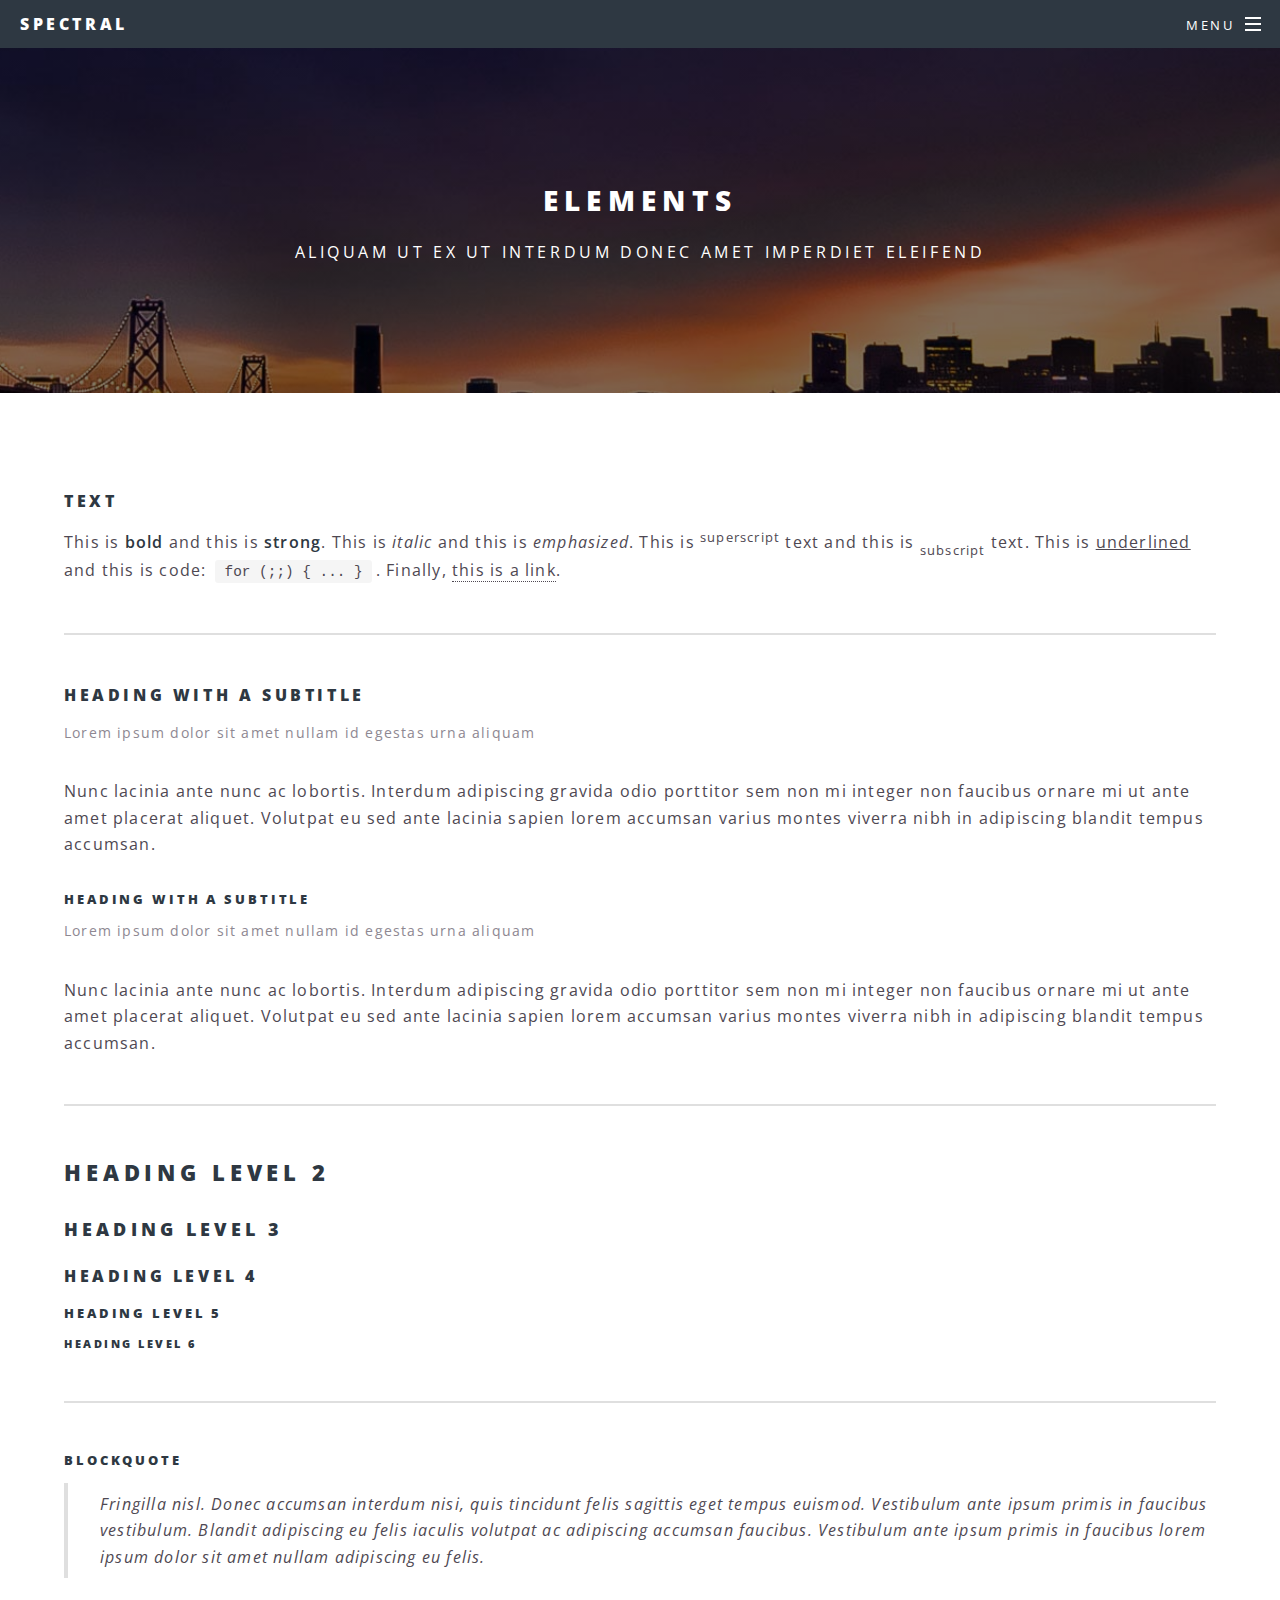
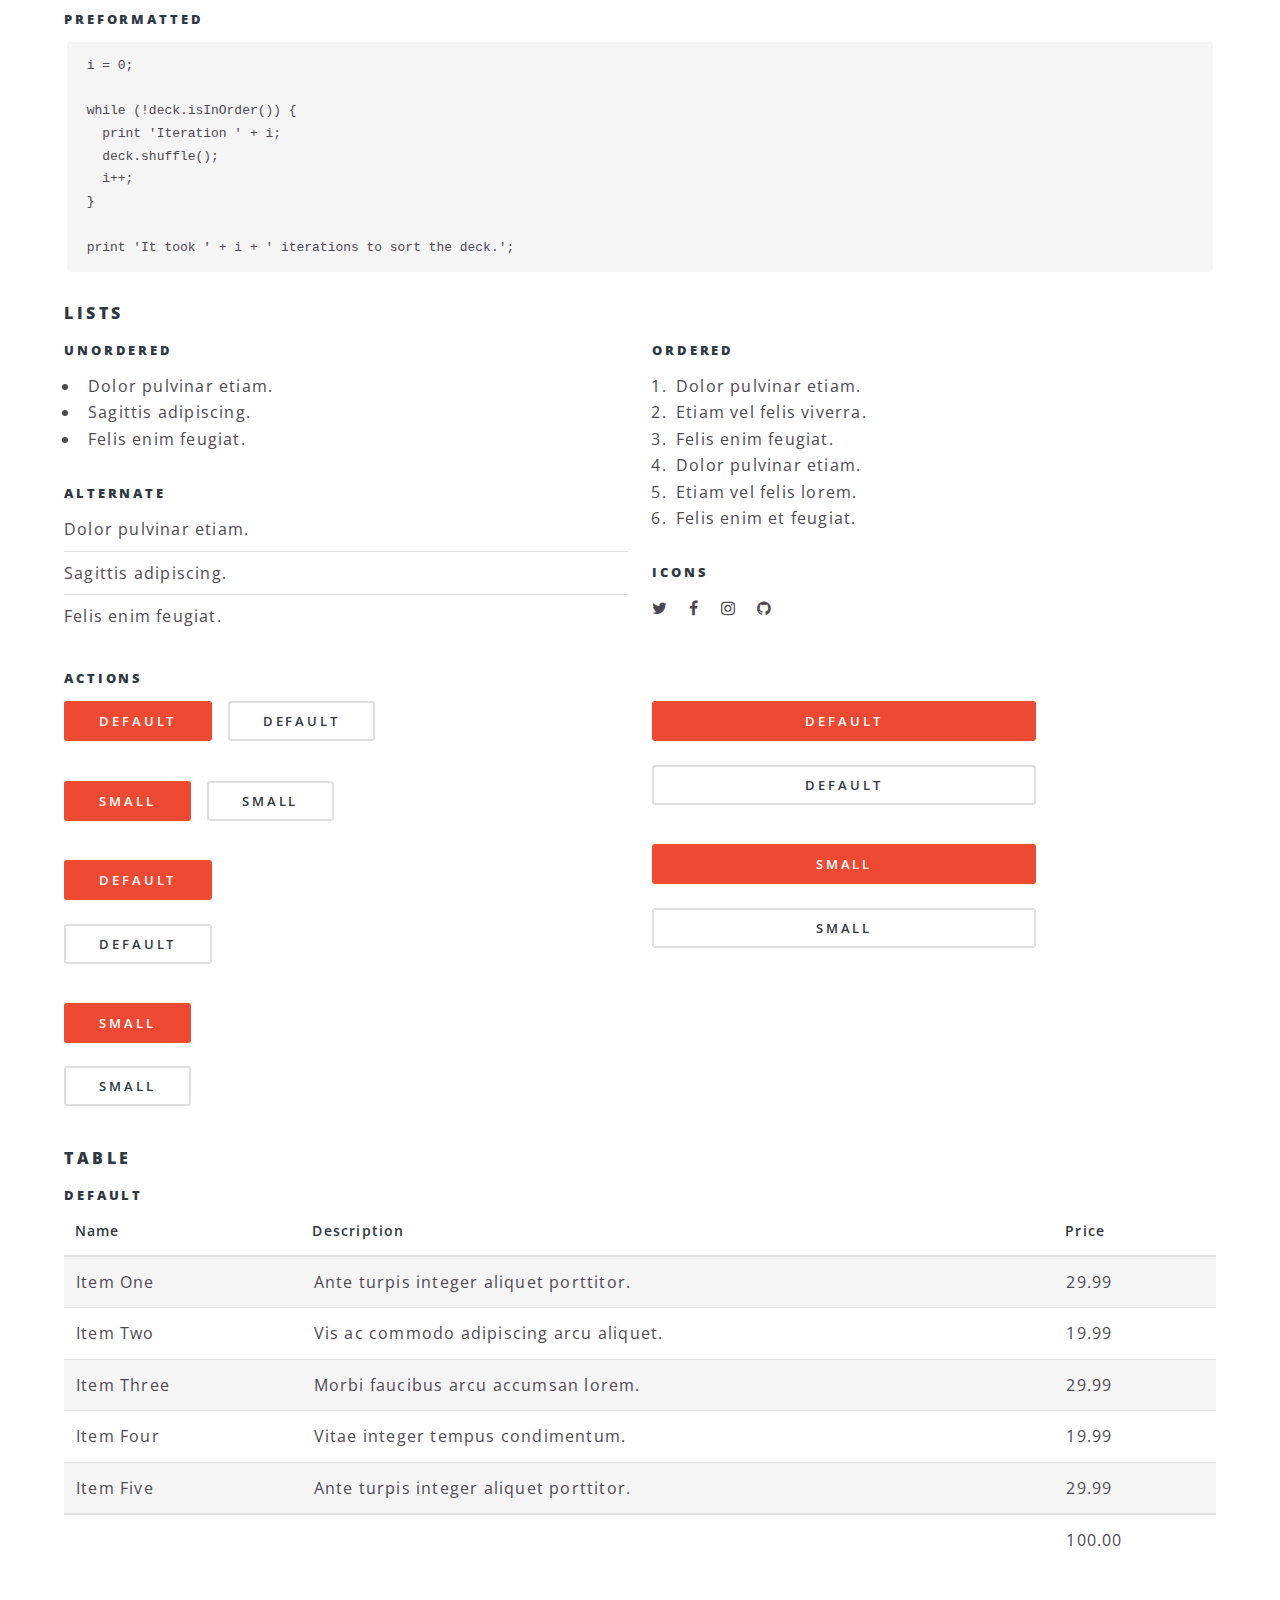
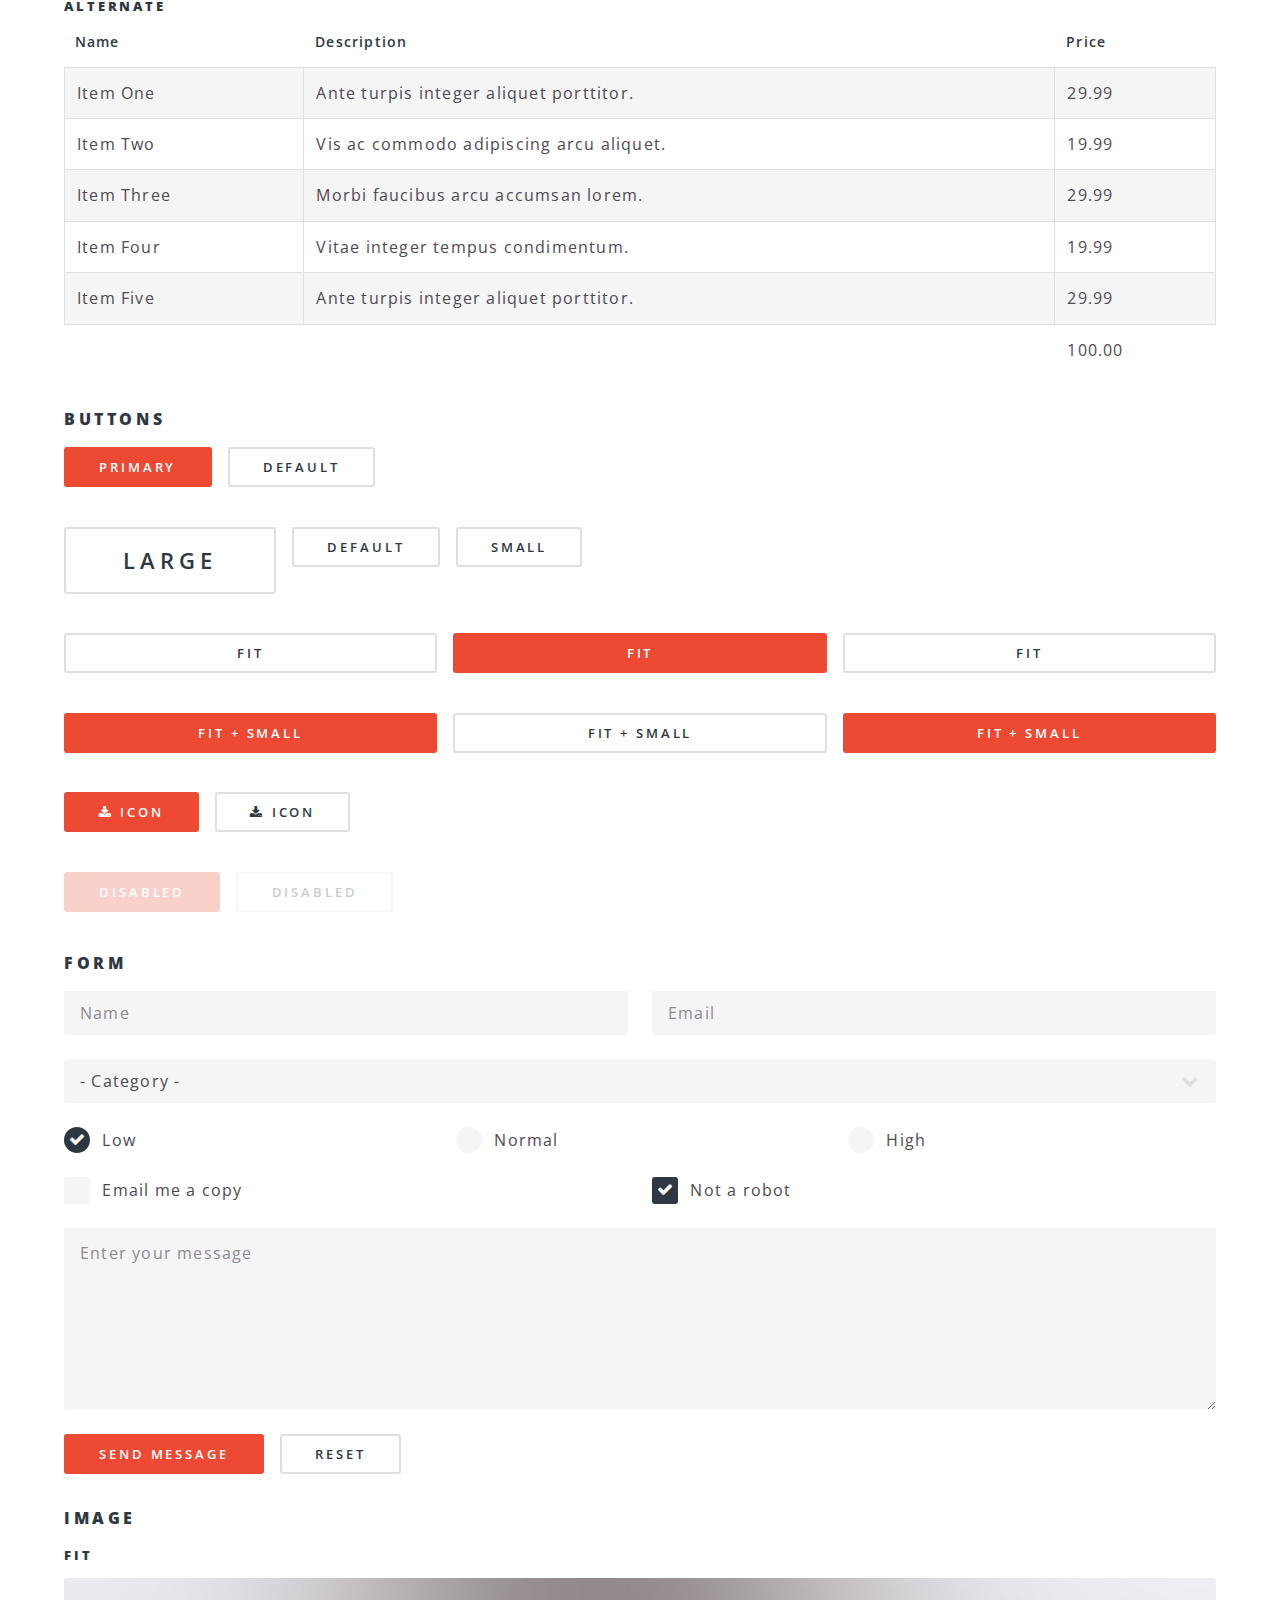
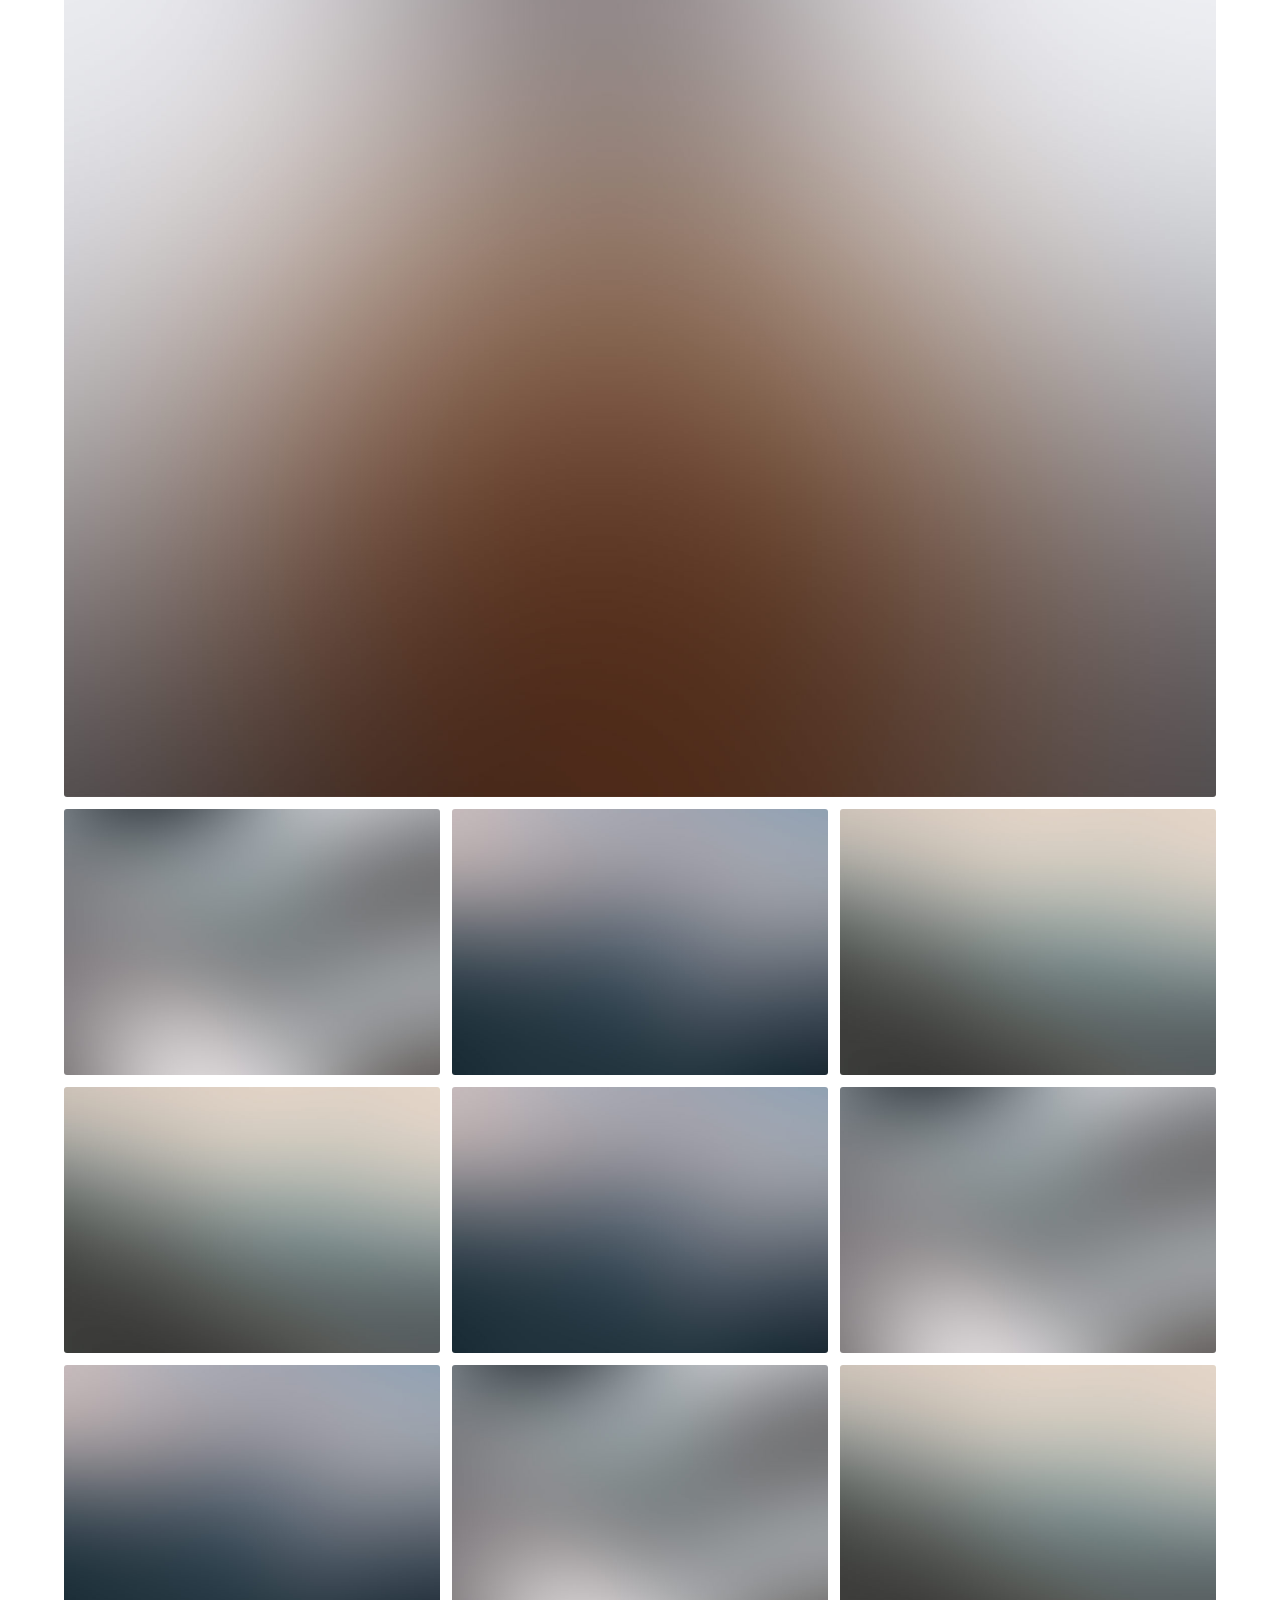
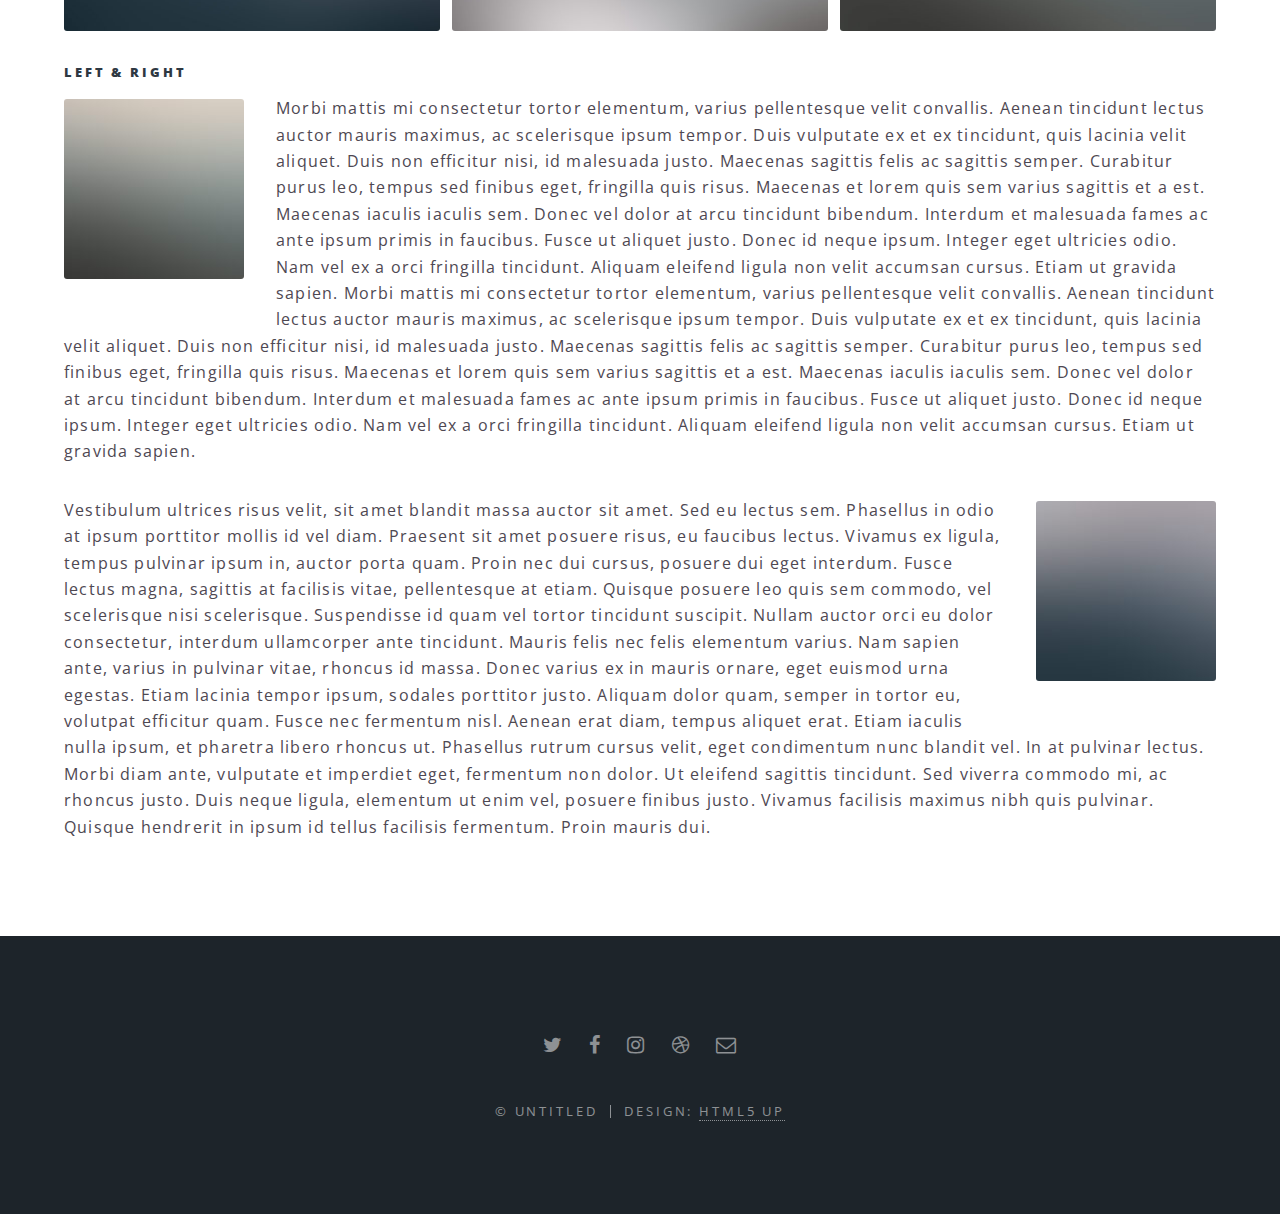
<file: elements.html>
<!DOCTYPE HTML>
<!--
	Spectral by HTML5 UP
	html5up.net | @ajlkn
	Free for personal and commercial use under the CCA 3.0 license (html5up.net/license)
-->
<html>
	<head>
		<title>Elements - Spectral by HTML5 UP</title>
		<meta charset="utf-8" />
		<meta name="viewport" content="width=device-width, initial-scale=1, user-scalable=no" />
		<link rel="stylesheet" href="assets/css/main.css" />
		<noscript><link rel="stylesheet" href="assets/css/noscript.css" /></noscript>
	</head>
	<body class="is-preload">

		<!-- Page Wrapper -->
			<div id="page-wrapper">

				<!-- Header -->
					<header id="header">
						<h1><a href="index.html">Spectral</a></h1>
						<nav id="nav">
							<ul>
								<li class="special">
									<a href="#menu" class="menuToggle"><span>Menu</span></a>
									<div id="menu">
										<ul>
											<li><a href="index.html">Home</a></li>
											<li><a href="generic.html">Generic</a></li>
											<li><a href="elements.html">Elements</a></li>
											<li><a href="#">Sign Up</a></li>
											<li><a href="#">Log In</a></li>
										</ul>
									</div>
								</li>
							</ul>
						</nav>
					</header>

				<!-- Main -->
					<article id="main">
						<header>
							<h2>Elements</h2>
							<p>Aliquam ut ex ut interdum donec amet imperdiet eleifend</p>
						</header>
						<section class="wrapper style5">
							<div class="inner">

								<section>
									<h4>Text</h4>
									<p>This is <b>bold</b> and this is <strong>strong</strong>. This is <i>italic</i> and this is <em>emphasized</em>.
									This is <sup>superscript</sup> text and this is <sub>subscript</sub> text.
									This is <u>underlined</u> and this is code: <code>for (;;) { ... }</code>. Finally, <a href="#">this is a link</a>.</p>
									<hr />
									<header>
										<h4>Heading with a Subtitle</h4>
										<p>Lorem ipsum dolor sit amet nullam id egestas urna aliquam</p>
									</header>
									<p>Nunc lacinia ante nunc ac lobortis. Interdum adipiscing gravida odio porttitor sem non mi integer non faucibus ornare mi ut ante amet placerat aliquet. Volutpat eu sed ante lacinia sapien lorem accumsan varius montes viverra nibh in adipiscing blandit tempus accumsan.</p>
									<header>
										<h5>Heading with a Subtitle</h5>
										<p>Lorem ipsum dolor sit amet nullam id egestas urna aliquam</p>
									</header>
									<p>Nunc lacinia ante nunc ac lobortis. Interdum adipiscing gravida odio porttitor sem non mi integer non faucibus ornare mi ut ante amet placerat aliquet. Volutpat eu sed ante lacinia sapien lorem accumsan varius montes viverra nibh in adipiscing blandit tempus accumsan.</p>
									<hr />
									<h2>Heading Level 2</h2>
									<h3>Heading Level 3</h3>
									<h4>Heading Level 4</h4>
									<h5>Heading Level 5</h5>
									<h6>Heading Level 6</h6>
									<hr />
									<h5>Blockquote</h5>
									<blockquote>Fringilla nisl. Donec accumsan interdum nisi, quis tincidunt felis sagittis eget tempus euismod. Vestibulum ante ipsum primis in faucibus vestibulum. Blandit adipiscing eu felis iaculis volutpat ac adipiscing accumsan faucibus. Vestibulum ante ipsum primis in faucibus lorem ipsum dolor sit amet nullam adipiscing eu felis.</blockquote>
									<h5>Preformatted</h5>
									<pre><code>i = 0;

while (!deck.isInOrder()) {
  print 'Iteration ' + i;
  deck.shuffle();
  i++;
}

print 'It took ' + i + ' iterations to sort the deck.';</code></pre>
								</section>

								<section>
									<h4>Lists</h4>
									<div class="row">
										<div class="col-6 col-12-medium">
											<h5>Unordered</h5>
											<ul>
												<li>Dolor pulvinar etiam.</li>
												<li>Sagittis adipiscing.</li>
												<li>Felis enim feugiat.</li>
											</ul>
											<h5>Alternate</h5>
											<ul class="alt">
												<li>Dolor pulvinar etiam.</li>
												<li>Sagittis adipiscing.</li>
												<li>Felis enim feugiat.</li>
											</ul>
										</div>
										<div class="col-6 col-12-medium">
											<h5>Ordered</h5>
											<ol>
												<li>Dolor pulvinar etiam.</li>
												<li>Etiam vel felis viverra.</li>
												<li>Felis enim feugiat.</li>
												<li>Dolor pulvinar etiam.</li>
												<li>Etiam vel felis lorem.</li>
												<li>Felis enim et feugiat.</li>
											</ol>
											<h5>Icons</h5>
											<ul class="icons">
												<li><a href="#" class="icon fa-twitter"><span class="label">Twitter</span></a></li>
												<li><a href="#" class="icon fa-facebook"><span class="label">Facebook</span></a></li>
												<li><a href="#" class="icon fa-instagram"><span class="label">Instagram</span></a></li>
												<li><a href="#" class="icon fa-github"><span class="label">Github</span></a></li>
											</ul>
										</div>
									</div>
									<h5>Actions</h5>
									<div class="row">
										<div class="col-6 col-12-medium">
											<ul class="actions">
												<li><a href="#" class="button primary">Default</a></li>
												<li><a href="#" class="button">Default</a></li>
											</ul>
											<ul class="actions small">
												<li><a href="#" class="button primary small">Small</a></li>
												<li><a href="#" class="button small">Small</a></li>
											</ul>
											<ul class="actions stacked">
												<li><a href="#" class="button primary">Default</a></li>
												<li><a href="#" class="button">Default</a></li>
											</ul>
											<ul class="actions stacked">
												<li><a href="#" class="button primary small">Small</a></li>
												<li><a href="#" class="button small">Small</a></li>
											</ul>
										</div>
										<div class="col-6 col-12-medium">
											<ul class="actions stacked">
												<li><a href="#" class="button primary fit">Default</a></li>
												<li><a href="#" class="button fit">Default</a></li>
											</ul>
											<ul class="actions stacked">
												<li><a href="#" class="button primary small fit">Small</a></li>
												<li><a href="#" class="button small fit">Small</a></li>
											</ul>
										</div>
									</div>
								</section>

								<section>
									<h4>Table</h4>
									<h5>Default</h5>
									<div class="table-wrapper">
										<table>
											<thead>
												<tr>
													<th>Name</th>
													<th>Description</th>
													<th>Price</th>
												</tr>
											</thead>
											<tbody>
												<tr>
													<td>Item One</td>
													<td>Ante turpis integer aliquet porttitor.</td>
													<td>29.99</td>
												</tr>
												<tr>
													<td>Item Two</td>
													<td>Vis ac commodo adipiscing arcu aliquet.</td>
													<td>19.99</td>
												</tr>
												<tr>
													<td>Item Three</td>
													<td> Morbi faucibus arcu accumsan lorem.</td>
													<td>29.99</td>
												</tr>
												<tr>
													<td>Item Four</td>
													<td>Vitae integer tempus condimentum.</td>
													<td>19.99</td>
												</tr>
												<tr>
													<td>Item Five</td>
													<td>Ante turpis integer aliquet porttitor.</td>
													<td>29.99</td>
												</tr>
											</tbody>
											<tfoot>
												<tr>
													<td colspan="2"></td>
													<td>100.00</td>
												</tr>
											</tfoot>
										</table>
									</div>

									<h5>Alternate</h5>
									<div class="table-wrapper">
										<table class="alt">
											<thead>
												<tr>
													<th>Name</th>
													<th>Description</th>
													<th>Price</th>
												</tr>
											</thead>
											<tbody>
												<tr>
													<td>Item One</td>
													<td>Ante turpis integer aliquet porttitor.</td>
													<td>29.99</td>
												</tr>
												<tr>
													<td>Item Two</td>
													<td>Vis ac commodo adipiscing arcu aliquet.</td>
													<td>19.99</td>
												</tr>
												<tr>
													<td>Item Three</td>
													<td> Morbi faucibus arcu accumsan lorem.</td>
													<td>29.99</td>
												</tr>
												<tr>
													<td>Item Four</td>
													<td>Vitae integer tempus condimentum.</td>
													<td>19.99</td>
												</tr>
												<tr>
													<td>Item Five</td>
													<td>Ante turpis integer aliquet porttitor.</td>
													<td>29.99</td>
												</tr>
											</tbody>
											<tfoot>
												<tr>
													<td colspan="2"></td>
													<td>100.00</td>
												</tr>
											</tfoot>
										</table>
									</div>
								</section>

								<section>
									<h4>Buttons</h4>
									<ul class="actions">
										<li><a href="#" class="button primary">Primary</a></li>
										<li><a href="#" class="button">Default</a></li>
									</ul>
									<ul class="actions">
										<li><a href="#" class="button large">Large</a></li>
										<li><a href="#" class="button">Default</a></li>
										<li><a href="#" class="button small">Small</a></li>
									</ul>
									<ul class="actions fit">
										<li><a href="#" class="button fit">Fit</a></li>
										<li><a href="#" class="button primary fit">Fit</a></li>
										<li><a href="#" class="button fit">Fit</a></li>
									</ul>
									<ul class="actions fit small">
										<li><a href="#" class="button primary fit small">Fit + Small</a></li>
										<li><a href="#" class="button fit small">Fit + Small</a></li>
										<li><a href="#" class="button primary fit small">Fit + Small</a></li>
									</ul>
									<ul class="actions">
										<li><a href="#" class="button primary icon fa-download">Icon</a></li>
										<li><a href="#" class="button icon fa-download">Icon</a></li>
									</ul>
									<ul class="actions">
										<li><span class="button primary disabled">Disabled</span></li>
										<li><span class="button disabled">Disabled</span></li>
									</ul>
								</section>

								<section>
									<h4>Form</h4>
									<form method="post" action="#">
										<div class="row gtr-uniform">
											<div class="col-6 col-12-xsmall">
												<input type="text" name="demo-name" id="demo-name" value="" placeholder="Name" />
											</div>
											<div class="col-6 col-12-xsmall">
												<input type="email" name="demo-email" id="demo-email" value="" placeholder="Email" />
											</div>
											<div class="col-12">
												<select name="demo-category" id="demo-category">
													<option value="">- Category -</option>
													<option value="1">Manufacturing</option>
													<option value="1">Shipping</option>
													<option value="1">Administration</option>
													<option value="1">Human Resources</option>
												</select>
											</div>
											<div class="col-4 col-12-small">
												<input type="radio" id="demo-priority-low" name="demo-priority" checked>
												<label for="demo-priority-low">Low</label>
											</div>
											<div class="col-4 col-12-small">
												<input type="radio" id="demo-priority-normal" name="demo-priority">
												<label for="demo-priority-normal">Normal</label>
											</div>
											<div class="col-4 col-12-small">
												<input type="radio" id="demo-priority-high" name="demo-priority">
												<label for="demo-priority-high">High</label>
											</div>
											<div class="col-6 col-12-small">
												<input type="checkbox" id="demo-copy" name="demo-copy">
												<label for="demo-copy">Email me a copy</label>
											</div>
											<div class="col-6 col-12-small">
												<input type="checkbox" id="demo-human" name="demo-human" checked>
												<label for="demo-human">Not a robot</label>
											</div>
											<div class="col-12">
												<textarea name="demo-message" id="demo-message" placeholder="Enter your message" rows="6"></textarea>
											</div>
											<div class="col-12">
												<ul class="actions">
													<li><input type="submit" value="Send Message" class="primary" /></li>
													<li><input type="reset" value="Reset" /></li>
												</ul>
											</div>
										</div>
									</form>
								</section>

								<section>
									<h4>Image</h4>
									<h5>Fit</h5>
									<div class="box alt">
										<div class="row gtr-50 gtr-uniform">
											<div class="col-12"><span class="image fit"><img src="images/banner.jpg" alt="" /></span></div>
											<div class="col-4"><span class="image fit"><img src="images/pic01.jpg" alt="" /></span></div>
											<div class="col-4"><span class="image fit"><img src="images/pic02.jpg" alt="" /></span></div>
											<div class="col-4"><span class="image fit"><img src="images/pic03.jpg" alt="" /></span></div>
											<div class="col-4"><span class="image fit"><img src="images/pic03.jpg" alt="" /></span></div>
											<div class="col-4"><span class="image fit"><img src="images/pic02.jpg" alt="" /></span></div>
											<div class="col-4"><span class="image fit"><img src="images/pic01.jpg" alt="" /></span></div>
											<div class="col-4"><span class="image fit"><img src="images/pic02.jpg" alt="" /></span></div>
											<div class="col-4"><span class="image fit"><img src="images/pic01.jpg" alt="" /></span></div>
											<div class="col-4"><span class="image fit"><img src="images/pic03.jpg" alt="" /></span></div>
										</div>
									</div>
									<h5>Left &amp; Right</h5>
									<p><span class="image left"><img src="images/pic04.jpg" alt="" /></span>Morbi mattis mi consectetur tortor elementum, varius pellentesque velit convallis. Aenean tincidunt lectus auctor mauris maximus, ac scelerisque ipsum tempor. Duis vulputate ex et ex tincidunt, quis lacinia velit aliquet. Duis non efficitur nisi, id malesuada justo. Maecenas sagittis felis ac sagittis semper. Curabitur purus leo, tempus sed finibus eget, fringilla quis risus. Maecenas et lorem quis sem varius sagittis et a est. Maecenas iaculis iaculis sem. Donec vel dolor at arcu tincidunt bibendum. Interdum et malesuada fames ac ante ipsum primis in faucibus. Fusce ut aliquet justo. Donec id neque ipsum. Integer eget ultricies odio. Nam vel ex a orci fringilla tincidunt. Aliquam eleifend ligula non velit accumsan cursus. Etiam ut gravida sapien. Morbi mattis mi consectetur tortor elementum, varius pellentesque velit convallis. Aenean tincidunt lectus auctor mauris maximus, ac scelerisque ipsum tempor. Duis vulputate ex et ex tincidunt, quis lacinia velit aliquet. Duis non efficitur nisi, id malesuada justo. Maecenas sagittis felis ac sagittis semper. Curabitur purus leo, tempus sed finibus eget, fringilla quis risus. Maecenas et lorem quis sem varius sagittis et a est. Maecenas iaculis iaculis sem. Donec vel dolor at arcu tincidunt bibendum. Interdum et malesuada fames ac ante ipsum primis in faucibus. Fusce ut aliquet justo. Donec id neque ipsum. Integer eget ultricies odio. Nam vel ex a orci fringilla tincidunt. Aliquam eleifend ligula non velit accumsan cursus. Etiam ut gravida sapien.</p>
									<p><span class="image right"><img src="images/pic05.jpg" alt="" /></span>Vestibulum ultrices risus velit, sit amet blandit massa auctor sit amet. Sed eu lectus sem. Phasellus in odio at ipsum porttitor mollis id vel diam. Praesent sit amet posuere risus, eu faucibus lectus. Vivamus ex ligula, tempus pulvinar ipsum in, auctor porta quam. Proin nec dui cursus, posuere dui eget interdum. Fusce lectus magna, sagittis at facilisis vitae, pellentesque at etiam. Quisque posuere leo quis sem commodo, vel scelerisque nisi scelerisque. Suspendisse id quam vel tortor tincidunt suscipit. Nullam auctor orci eu dolor consectetur, interdum ullamcorper ante tincidunt. Mauris felis nec felis elementum varius. Nam sapien ante, varius in pulvinar vitae, rhoncus id massa. Donec varius ex in mauris ornare, eget euismod urna egestas. Etiam lacinia tempor ipsum, sodales porttitor justo. Aliquam dolor quam, semper in tortor eu, volutpat efficitur quam. Fusce nec fermentum nisl. Aenean erat diam, tempus aliquet erat. Etiam iaculis nulla ipsum, et pharetra libero rhoncus ut. Phasellus rutrum cursus velit, eget condimentum nunc blandit vel. In at pulvinar lectus. Morbi diam ante, vulputate et imperdiet eget, fermentum non dolor. Ut eleifend sagittis tincidunt. Sed viverra commodo mi, ac rhoncus justo. Duis neque ligula, elementum ut enim vel, posuere finibus justo. Vivamus facilisis maximus nibh quis pulvinar. Quisque hendrerit in ipsum id tellus facilisis fermentum. Proin mauris dui.</p>
								</section>

							</div>
						</section>
					</article>

				<!-- Footer -->
					<footer id="footer">
						<ul class="icons">
							<li><a href="#" class="icon fa-twitter"><span class="label">Twitter</span></a></li>
							<li><a href="#" class="icon fa-facebook"><span class="label">Facebook</span></a></li>
							<li><a href="#" class="icon fa-instagram"><span class="label">Instagram</span></a></li>
							<li><a href="#" class="icon fa-dribbble"><span class="label">Dribbble</span></a></li>
							<li><a href="#" class="icon fa-envelope-o"><span class="label">Email</span></a></li>
						</ul>
						<ul class="copyright">
							<li>&copy; Untitled</li><li>Design: <a href="http://html5up.net">HTML5 UP</a></li>
						</ul>
					</footer>

			</div>

		<!-- Scripts -->
			<script src="assets/js/jquery.min.js"></script>
			<script src="assets/js/jquery.scrollex.min.js"></script>
			<script src="assets/js/jquery.scrolly.min.js"></script>
			<script src="assets/js/browser.min.js"></script>
			<script src="assets/js/breakpoints.min.js"></script>
			<script src="assets/js/util.js"></script>
			<script src="assets/js/main.js"></script>

	</body>
</html>
</file>
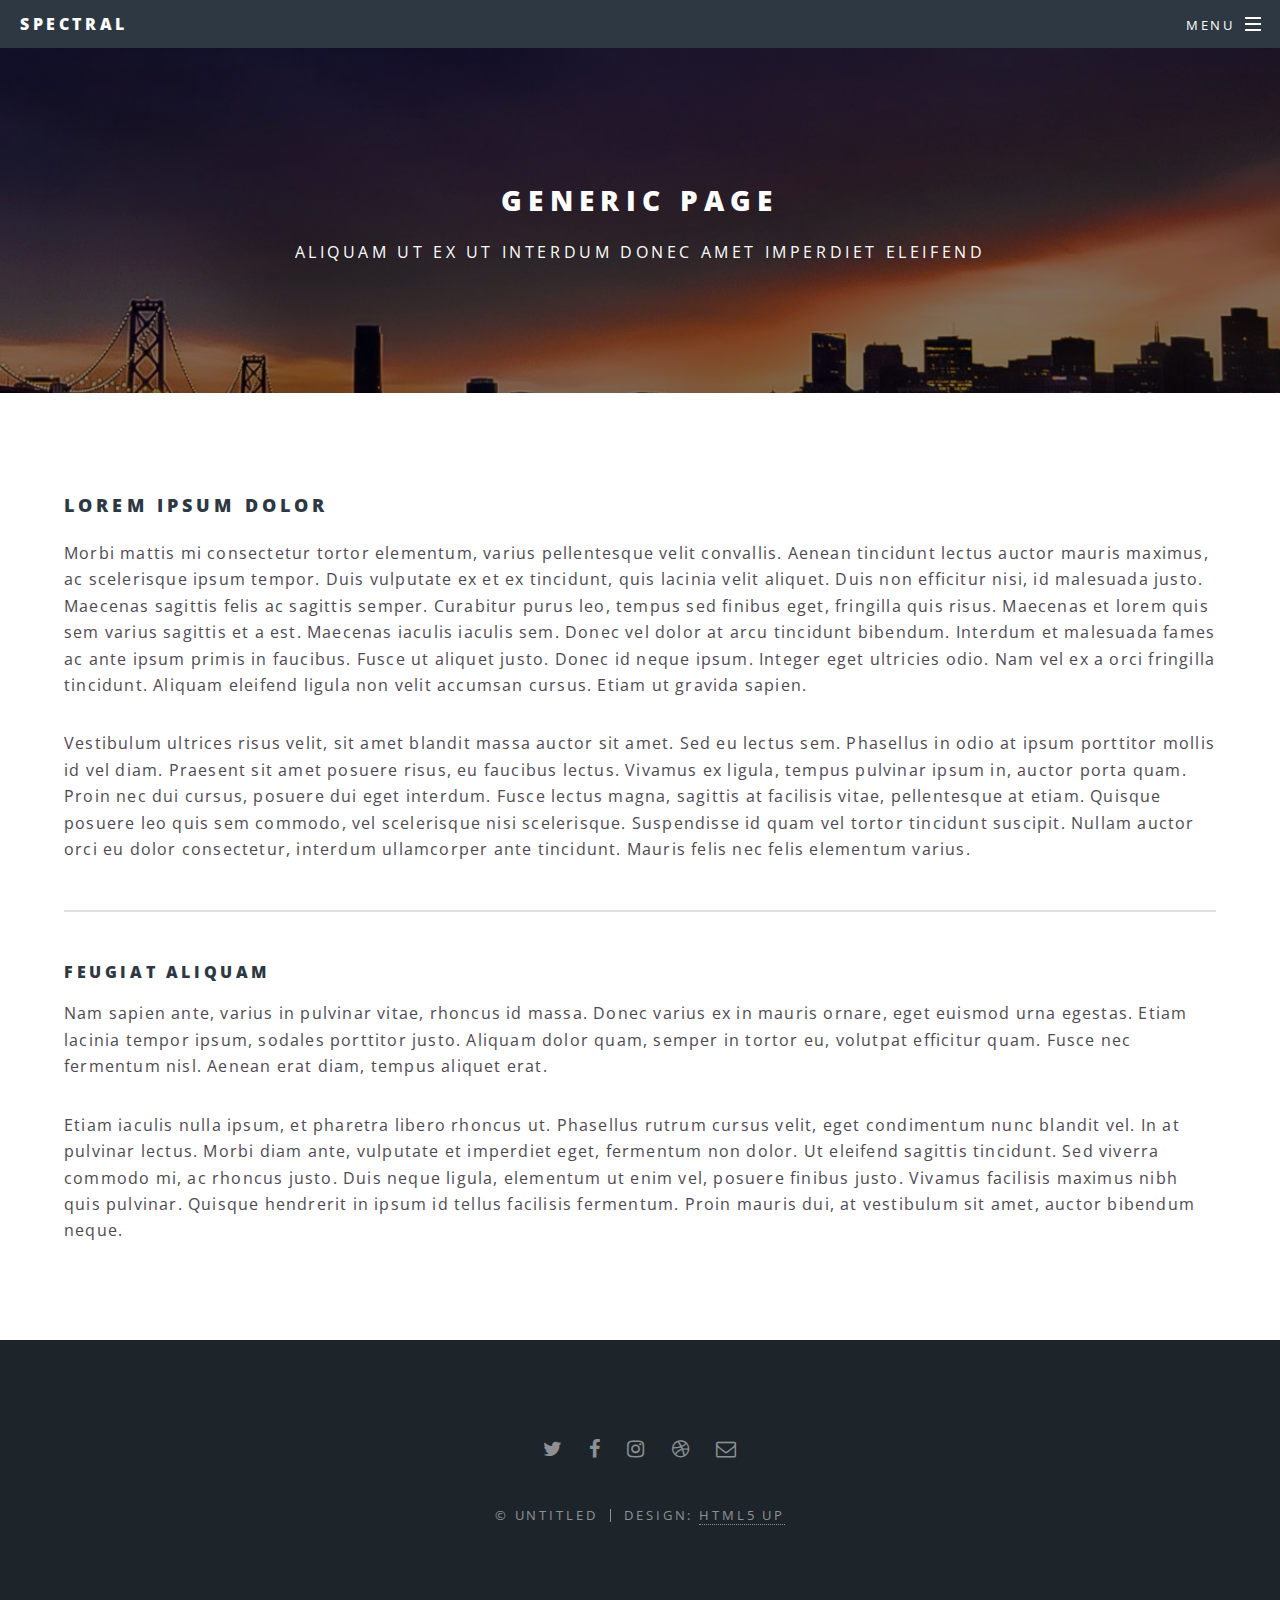
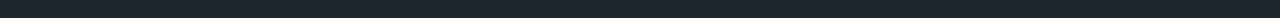
<file: generic.html>
<!DOCTYPE HTML>
<!--
	Spectral by HTML5 UP
	html5up.net | @ajlkn
	Free for personal and commercial use under the CCA 3.0 license (html5up.net/license)
-->
<html>
	<head>
		<title>Generic - Spectral by HTML5 UP</title>
		<meta charset="utf-8" />
		<meta name="viewport" content="width=device-width, initial-scale=1, user-scalable=no" />
		<link rel="stylesheet" href="assets/css/main.css" />
		<noscript><link rel="stylesheet" href="assets/css/noscript.css" /></noscript>
	</head>
	<body class="is-preload">

		<!-- Page Wrapper -->
			<div id="page-wrapper">

				<!-- Header -->
					<header id="header">
						<h1><a href="index.html">Spectral</a></h1>
						<nav id="nav">
							<ul>
								<li class="special">
									<a href="#menu" class="menuToggle"><span>Menu</span></a>
									<div id="menu">
										<ul>
											<li><a href="index.html">Home</a></li>
											<li><a href="generic.html">Generic</a></li>
											<li><a href="elements.html">Elements</a></li>
											<li><a href="#">Sign Up</a></li>
											<li><a href="#">Log In</a></li>
										</ul>
									</div>
								</li>
							</ul>
						</nav>
					</header>

				<!-- Main -->
					<article id="main">
						<header>
							<h2>Generic Page</h2>
							<p>Aliquam ut ex ut interdum donec amet imperdiet eleifend</p>
						</header>
						<section class="wrapper style5">
							<div class="inner">

								<h3>Lorem ipsum dolor</h3>
								<p>Morbi mattis mi consectetur tortor elementum, varius pellentesque velit convallis. Aenean tincidunt lectus auctor mauris maximus, ac scelerisque ipsum tempor. Duis vulputate ex et ex tincidunt, quis lacinia velit aliquet. Duis non efficitur nisi, id malesuada justo. Maecenas sagittis felis ac sagittis semper. Curabitur purus leo, tempus sed finibus eget, fringilla quis risus. Maecenas et lorem quis sem varius sagittis et a est. Maecenas iaculis iaculis sem. Donec vel dolor at arcu tincidunt bibendum. Interdum et malesuada fames ac ante ipsum primis in faucibus. Fusce ut aliquet justo. Donec id neque ipsum. Integer eget ultricies odio. Nam vel ex a orci fringilla tincidunt. Aliquam eleifend ligula non velit accumsan cursus. Etiam ut gravida sapien.</p>

								<p>Vestibulum ultrices risus velit, sit amet blandit massa auctor sit amet. Sed eu lectus sem. Phasellus in odio at ipsum porttitor mollis id vel diam. Praesent sit amet posuere risus, eu faucibus lectus. Vivamus ex ligula, tempus pulvinar ipsum in, auctor porta quam. Proin nec dui cursus, posuere dui eget interdum. Fusce lectus magna, sagittis at facilisis vitae, pellentesque at etiam. Quisque posuere leo quis sem commodo, vel scelerisque nisi scelerisque. Suspendisse id quam vel tortor tincidunt suscipit. Nullam auctor orci eu dolor consectetur, interdum ullamcorper ante tincidunt. Mauris felis nec felis elementum varius.</p>

								<hr />

								<h4>Feugiat aliquam</h4>
								<p>Nam sapien ante, varius in pulvinar vitae, rhoncus id massa. Donec varius ex in mauris ornare, eget euismod urna egestas. Etiam lacinia tempor ipsum, sodales porttitor justo. Aliquam dolor quam, semper in tortor eu, volutpat efficitur quam. Fusce nec fermentum nisl. Aenean erat diam, tempus aliquet erat.</p>

								<p>Etiam iaculis nulla ipsum, et pharetra libero rhoncus ut. Phasellus rutrum cursus velit, eget condimentum nunc blandit vel. In at pulvinar lectus. Morbi diam ante, vulputate et imperdiet eget, fermentum non dolor. Ut eleifend sagittis tincidunt. Sed viverra commodo mi, ac rhoncus justo. Duis neque ligula, elementum ut enim vel, posuere finibus justo. Vivamus facilisis maximus nibh quis pulvinar. Quisque hendrerit in ipsum id tellus facilisis fermentum. Proin mauris dui, at vestibulum sit amet, auctor bibendum neque.</p>

							</div>
						</section>
					</article>

				<!-- Footer -->
					<footer id="footer">
						<ul class="icons">
							<li><a href="#" class="icon fa-twitter"><span class="label">Twitter</span></a></li>
							<li><a href="#" class="icon fa-facebook"><span class="label">Facebook</span></a></li>
							<li><a href="#" class="icon fa-instagram"><span class="label">Instagram</span></a></li>
							<li><a href="#" class="icon fa-dribbble"><span class="label">Dribbble</span></a></li>
							<li><a href="#" class="icon fa-envelope-o"><span class="label">Email</span></a></li>
						</ul>
						<ul class="copyright">
							<li>&copy; Untitled</li><li>Design: <a href="http://html5up.net">HTML5 UP</a></li>
						</ul>
					</footer>

			</div>

		<!-- Scripts -->
			<script src="assets/js/jquery.min.js"></script>
			<script src="assets/js/jquery.scrollex.min.js"></script>
			<script src="assets/js/jquery.scrolly.min.js"></script>
			<script src="assets/js/browser.min.js"></script>
			<script src="assets/js/breakpoints.min.js"></script>
			<script src="assets/js/util.js"></script>
			<script src="assets/js/main.js"></script>

	</body>
</html>
</file>
<file: assets/css/noscript.css>
/*
	Spectral by HTML5 UP
	html5up.net | @ajlkn
	Free for personal and commercial use under the CCA 3.0 license (html5up.net/license)
*/

/* Banner */

	body.is-preload #banner h2 {
		-moz-transform: none;
		-webkit-transform: none;
		-ms-transform: none;
		transform: none;
		opacity: 1;
	}

		body.is-preload #banner h2:before, body.is-preload #banner h2:after {
			width: 100%;
		}

	body.is-preload #banner .more {
		-moz-transform: none;
		-webkit-transform: none;
		-ms-transform: none;
		transform: none;
		opacity: 1;
	}

	body.is-preload #banner:after {
		opacity: 0;
	}
</file>
<file: assets/css/main.css>
@import url(font-awesome.min.css);
@import url("https://fonts.googleapis.com/css?family=Open+Sans:400,400italic,600,600italic,800,800italic");

/*
	Spectral by HTML5 UP
	html5up.net | @ajlkn
	Free for personal and commercial use under the CCA 3.0 license (html5up.net/license)
*/

html, body, div, span, applet, object,
iframe, h1, h2, h3, h4, h5, h6, p, blockquote,
pre, a, abbr, acronym, address, big, cite,
code, del, dfn, em, img, ins, kbd, q, s, samp,
small, strike, strong, sub, sup, tt, var, b,
u, i, center, dl, dt, dd, ol, ul, li, fieldset,
form, label, legend, table, caption, tbody,
tfoot, thead, tr, th, td, article, aside,
canvas, details, embed, figure, figcaption,
footer, header, hgroup, menu, nav, output, ruby,
section, summary, time, mark, audio, video {
	margin: 0;
	padding: 0;
	border: 0;
	font-size: 100%;
	font: inherit;
	vertical-align: baseline;}

article, aside, details, figcaption, figure,
footer, header, hgroup, menu, nav, section {
	display: block;}

body {
	line-height: 1;
}

ol, ul {
	list-style: none;
}

blockquote, q {
	quotes: none;
}

	blockquote:before, blockquote:after, q:before, q:after {
		content: '';
		content: none;
	}

table {
	border-collapse: collapse;
	border-spacing: 0;
}

body {
	-webkit-text-size-adjust: none;
}

mark {
	background-color: transparent;
	color: inherit;
}

input::-moz-focus-inner {
	border: 0;
	padding: 0;
}

input, select, textarea {
	-moz-appearance: none;
	-webkit-appearance: none;
	-ms-appearance: none;
	appearance: none;
}

/* Basic */

	@-ms-viewport {
		width: device-width;
	}

	html {
		box-sizing: border-box;
	}

	*, *:before, *:after {
		box-sizing: inherit;
	}

	body {
		background: #2e3842;
	}

		body.is-preload *, body.is-preload *:before, body.is-preload *:after {
			-moz-animation: none !important;
			-webkit-animation: none !important;
			-ms-animation: none !important;
			animation: none !important;
			-moz-transition: none !important;
			-webkit-transition: none !important;
			-ms-transition: none !important;
			transition: none !important;
		}

	body, input, select, textarea {
		color: #fff;
		font-family: "Open Sans", Helvetica, sans-serif;
		font-size: 15pt;
		font-weight: 400;
		letter-spacing: 0.075em;
		line-height: 1.65em;
	}

		@media screen and (max-width: 1680px) {

			body, input, select, textarea {
				font-size: 13pt;
			}

		}

		@media screen and (max-width: 1280px) {

			body, input, select, textarea {
				font-size: 12pt;
			}

		}

		@media screen and (max-width: 736px) {

			body, input, select, textarea {
				font-size: 11pt;
				letter-spacing: 0.0375em;
			}

		}

	a {
		-moz-transition: color 0.2s ease, border-bottom-color 0.2s ease;
		-webkit-transition: color 0.2s ease, border-bottom-color 0.2s ease;
		-ms-transition: color 0.2s ease, border-bottom-color 0.2s ease;
		transition: color 0.2s ease, border-bottom-color 0.2s ease;
		border-bottom: dotted 1px;
		color: inherit;
		text-decoration: none;
	}

		a:hover {
			border-bottom-color: transparent;
		}

	strong, b {
		color: #fff;
		font-weight: 600;
	}

	em, i {
		font-style: italic;
	}

	p {
		margin: 0 0 2em 0;
	}

	h1, h2, h3, h4, h5, h6 {
		color: #fff;
		font-weight: 800;
		letter-spacing: 0.225em;
		line-height: 1em;
		margin: 0 0 1em 0;
		text-transform: uppercase;
	}

		h1 a, h2 a, h3 a, h4 a, h5 a, h6 a {
			color: inherit;
			text-decoration: none;
		}

	h2 {
		font-size: 1.35em;
		line-height: 1.75em;
	}

		@media screen and (max-width: 736px) {

			h2 {
				font-size: 1.1em;
				line-height: 1.65em;
			}

		}

	h3 {
		font-size: 1.15em;
		line-height: 1.75em;
	}

		@media screen and (max-width: 736px) {

			h3 {
				font-size: 1em;
				line-height: 1.65em;
			}

		}

	h4 {
		font-size: 1em;
		line-height: 1.5em;
	}

	h5 {
		font-size: 0.8em;
		line-height: 1.5em;
	}

	h6 {
		font-size: 0.7em;
		line-height: 1.5em;
	}

	sub {
		font-size: 0.8em;
		position: relative;
		top: 0.5em;
	}

	sup {
		font-size: 0.8em;
		position: relative;
		top: -0.5em;
	}

	hr {
		border: 0;
		border-bottom: solid 2px #fff;
		margin: 3em 0;
	}

		hr.major {
			margin: 4.5em 0;
		}

	blockquote {
		border-left: solid 4px #fff;
		font-style: italic;
		margin: 0 0 2em 0;
		padding: 0.5em 0 0.5em 2em;
	}

	code {
		background: rgba(144, 144, 144, 0.25);
		border-radius: 3px;
		font-family: "Courier New", monospace;
		font-size: 0.9em;
		letter-spacing: 0;
		margin: 0 0.25em;
		padding: 0.25em 0.65em;
	}

	pre {
		-webkit-overflow-scrolling: touch;
		font-family: "Courier New", monospace;
		font-size: 0.9em;
		margin: 0 0 2em 0;
	}

		pre code {
			display: block;
			line-height: 1.75em;
			padding: 1em 1.5em;
			overflow-x: auto;
		}

	.align-left {
		text-align: left;
	}

	.align-center {
		text-align: center;
	}

	.align-right {
		text-align: right;
	}

/* Row */

	.row {
		display: flex;
		flex-wrap: wrap;
		box-sizing: border-box;
		align-items: stretch;
	}

		.row > * {
			box-sizing: border-box;
		}

		.row.gtr-uniform > * > :last-child {
			margin-bottom: 0;
		}

		.row.aln-left {
			justify-content: flex-start;
		}

		.row.aln-center {
			justify-content: center;
		}

		.row.aln-right {
			justify-content: flex-end;
		}

		.row.aln-top {
			align-items: flex-start;
		}

		.row.aln-middle {
			align-items: center;
		}

		.row.aln-bottom {
			align-items: flex-end;
		}

		.row > .imp {
			order: -1;
		}

		.row > .col-1 {
			width: 8.3333333333%;
		}

		.row > .off-1 {
			margin-left: 8.3333333333%;
		}

		.row > .col-2 {
			width: 16.6666666667%;
		}

		.row > .off-2 {
			margin-left: 16.6666666667%;
		}

		.row > .col-3 {
			width: 25%;
		}

		.row > .off-3 {
			margin-left: 25%;
		}

		.row > .col-4 {
			width: 33.3333333333%;
		}

		.row > .off-4 {
			margin-left: 33.3333333333%;
		}

		.row > .col-5 {
			width: 41.6666666667%;
		}

		.row > .off-5 {
			margin-left: 41.6666666667%;
		}

		.row > .col-6 {
			width: 50%;
		}

		.row > .off-6 {
			margin-left: 50%;
		}

		.row > .col-7 {
			width: 58.3333333333%;
		}

		.row > .off-7 {
			margin-left: 58.3333333333%;
		}

		.row > .col-8 {
			width: 66.6666666667%;
		}

		.row > .off-8 {
			margin-left: 66.6666666667%;
		}

		.row > .col-9 {
			width: 75%;
		}

		.row > .off-9 {
			margin-left: 75%;
		}

		.row > .col-10 {
			width: 83.3333333333%;
		}

		.row > .off-10 {
			margin-left: 83.3333333333%;
		}

		.row > .col-11 {
			width: 91.6666666667%;
		}

		.row > .off-11 {
			margin-left: 91.6666666667%;
		}

		.row > .col-12 {
			width: 100%;
		}

		.row > .off-12 {
			margin-left: 100%;
		}

		.row.gtr-0 {
			margin-top: 0;
			margin-left: 0em;
		}

			.row.gtr-0 > * {
				padding: 0 0 0 0em;
			}

			.row.gtr-0.gtr-uniform {
				margin-top: 0em;
			}

				.row.gtr-0.gtr-uniform > * {
					padding-top: 0em;
				}

		.row.gtr-25 {
			margin-top: 0;
			margin-left: -0.375em;
		}

			.row.gtr-25 > * {
				padding: 0 0 0 0.375em;
			}

			.row.gtr-25.gtr-uniform {
				margin-top: -0.375em;
			}

				.row.gtr-25.gtr-uniform > * {
					padding-top: 0.375em;
				}

		.row.gtr-50 {
			margin-top: 0;
			margin-left: -0.75em;
		}

			.row.gtr-50 > * {
				padding: 0 0 0 0.75em;
			}

			.row.gtr-50.gtr-uniform {
				margin-top: -0.75em;
			}

				.row.gtr-50.gtr-uniform > * {
					padding-top: 0.75em;
				}

		.row {
			margin-top: 0;
			margin-left: -1.5em;
		}

			.row > * {
				padding: 0 0 0 1.5em;
			}

			.row.gtr-uniform {
				margin-top: -1.5em;
			}

				.row.gtr-uniform > * {
					padding-top: 1.5em;
				}

		.row.gtr-150 {
			margin-top: 0;
			margin-left: -2.25em;
		}

			.row.gtr-150 > * {
				padding: 0 0 0 2.25em;
			}

			.row.gtr-150.gtr-uniform {
				margin-top: -2.25em;
			}

				.row.gtr-150.gtr-uniform > * {
					padding-top: 2.25em;
				}

		.row.gtr-200 {
			margin-top: 0;
			margin-left: -3em;
		}

			.row.gtr-200 > * {
				padding: 0 0 0 3em;
			}

			.row.gtr-200.gtr-uniform {
				margin-top: -3em;
			}

				.row.gtr-200.gtr-uniform > * {
					padding-top: 3em;
				}

		@media screen and (max-width: 1680px) {

			.row {
				display: flex;
				flex-wrap: wrap;
				box-sizing: border-box;
				align-items: stretch;
			}

				.row > * {
					box-sizing: border-box;
				}

				.row.gtr-uniform > * > :last-child {
					margin-bottom: 0;
				}

				.row.aln-left {
					justify-content: flex-start;
				}

				.row.aln-center {
					justify-content: center;
				}

				.row.aln-right {
					justify-content: flex-end;
				}

				.row.aln-top {
					align-items: flex-start;
				}

				.row.aln-middle {
					align-items: center;
				}

				.row.aln-bottom {
					align-items: flex-end;
				}

				.row > .imp-xlarge {
					order: -1;
				}

				.row > .col-1-xlarge {
					width: 8.3333333333%;
				}

				.row > .off-1-xlarge {
					margin-left: 8.3333333333%;
				}

				.row > .col-2-xlarge {
					width: 16.6666666667%;
				}

				.row > .off-2-xlarge {
					margin-left: 16.6666666667%;
				}

				.row > .col-3-xlarge {
					width: 25%;
				}

				.row > .off-3-xlarge {
					margin-left: 25%;
				}

				.row > .col-4-xlarge {
					width: 33.3333333333%;
				}

				.row > .off-4-xlarge {
					margin-left: 33.3333333333%;
				}

				.row > .col-5-xlarge {
					width: 41.6666666667%;
				}

				.row > .off-5-xlarge {
					margin-left: 41.6666666667%;
				}

				.row > .col-6-xlarge {
					width: 50%;
				}

				.row > .off-6-xlarge {
					margin-left: 50%;
				}

				.row > .col-7-xlarge {
					width: 58.3333333333%;
				}

				.row > .off-7-xlarge {
					margin-left: 58.3333333333%;
				}

				.row > .col-8-xlarge {
					width: 66.6666666667%;
				}

				.row > .off-8-xlarge {
					margin-left: 66.6666666667%;
				}

				.row > .col-9-xlarge {
					width: 75%;
				}

				.row > .off-9-xlarge {
					margin-left: 75%;
				}

				.row > .col-10-xlarge {
					width: 83.3333333333%;
				}

				.row > .off-10-xlarge {
					margin-left: 83.3333333333%;
				}

				.row > .col-11-xlarge {
					width: 91.6666666667%;
				}

				.row > .off-11-xlarge {
					margin-left: 91.6666666667%;
				}

				.row > .col-12-xlarge {
					width: 100%;
				}

				.row > .off-12-xlarge {
					margin-left: 100%;
				}

				.row.gtr-0 {
					margin-top: 0;
					margin-left: 0em;
				}

					.row.gtr-0 > * {
						padding: 0 0 0 0em;
					}

					.row.gtr-0.gtr-uniform {
						margin-top: 0em;
					}

						.row.gtr-0.gtr-uniform > * {
							padding-top: 0em;
						}

				.row.gtr-25 {
					margin-top: 0;
					margin-left: -0.375em;
				}

					.row.gtr-25 > * {
						padding: 0 0 0 0.375em;
					}

					.row.gtr-25.gtr-uniform {
						margin-top: -0.375em;
					}

						.row.gtr-25.gtr-uniform > * {
							padding-top: 0.375em;
						}

				.row.gtr-50 {
					margin-top: 0;
					margin-left: -0.75em;
				}

					.row.gtr-50 > * {
						padding: 0 0 0 0.75em;
					}

					.row.gtr-50.gtr-uniform {
						margin-top: -0.75em;
					}

						.row.gtr-50.gtr-uniform > * {
							padding-top: 0.75em;
						}

				.row {
					margin-top: 0;
					margin-left: -1.5em;
				}

					.row > * {
						padding: 0 0 0 1.5em;
					}

					.row.gtr-uniform {
						margin-top: -1.5em;
					}

						.row.gtr-uniform > * {
							padding-top: 1.5em;
						}

				.row.gtr-150 {
					margin-top: 0;
					margin-left: -2.25em;
				}

					.row.gtr-150 > * {
						padding: 0 0 0 2.25em;
					}

					.row.gtr-150.gtr-uniform {
						margin-top: -2.25em;
					}

						.row.gtr-150.gtr-uniform > * {
							padding-top: 2.25em;
						}

				.row.gtr-200 {
					margin-top: 0;
					margin-left: -3em;
				}

					.row.gtr-200 > * {
						padding: 0 0 0 3em;
					}

					.row.gtr-200.gtr-uniform {
						margin-top: -3em;
					}

						.row.gtr-200.gtr-uniform > * {
							padding-top: 3em;
						}

		}

		@media screen and (max-width: 1280px) {

			.row {
				display: flex;
				flex-wrap: wrap;
				box-sizing: border-box;
				align-items: stretch;
			}

				.row > * {
					box-sizing: border-box;
				}

				.row.gtr-uniform > * > :last-child {
					margin-bottom: 0;
				}

				.row.aln-left {
					justify-content: flex-start;
				}

				.row.aln-center {
					justify-content: center;
				}

				.row.aln-right {
					justify-content: flex-end;
				}

				.row.aln-top {
					align-items: flex-start;
				}

				.row.aln-middle {
					align-items: center;
				}

				.row.aln-bottom {
					align-items: flex-end;
				}

				.row > .imp-large {
					order: -1;
				}

				.row > .col-1-large {
					width: 8.3333333333%;
				}

				.row > .off-1-large {
					margin-left: 8.3333333333%;
				}

				.row > .col-2-large {
					width: 16.6666666667%;
				}

				.row > .off-2-large {
					margin-left: 16.6666666667%;
				}

				.row > .col-3-large {
					width: 25%;
				}

				.row > .off-3-large {
					margin-left: 25%;
				}

				.row > .col-4-large {
					width: 33.3333333333%;
				}

				.row > .off-4-large {
					margin-left: 33.3333333333%;
				}

				.row > .col-5-large {
					width: 41.6666666667%;
				}

				.row > .off-5-large {
					margin-left: 41.6666666667%;
				}

				.row > .col-6-large {
					width: 50%;
				}

				.row > .off-6-large {
					margin-left: 50%;
				}

				.row > .col-7-large {
					width: 58.3333333333%;
				}

				.row > .off-7-large {
					margin-left: 58.3333333333%;
				}

				.row > .col-8-large {
					width: 66.6666666667%;
				}

				.row > .off-8-large {
					margin-left: 66.6666666667%;
				}

				.row > .col-9-large {
					width: 75%;
				}

				.row > .off-9-large {
					margin-left: 75%;
				}

				.row > .col-10-large {
					width: 83.3333333333%;
				}

				.row > .off-10-large {
					margin-left: 83.3333333333%;
				}

				.row > .col-11-large {
					width: 91.6666666667%;
				}

				.row > .off-11-large {
					margin-left: 91.6666666667%;
				}

				.row > .col-12-large {
					width: 100%;
				}

				.row > .off-12-large {
					margin-left: 100%;
				}

				.row.gtr-0 {
					margin-top: 0;
					margin-left: 0em;
				}

					.row.gtr-0 > * {
						padding: 0 0 0 0em;
					}

					.row.gtr-0.gtr-uniform {
						margin-top: 0em;
					}

						.row.gtr-0.gtr-uniform > * {
							padding-top: 0em;
						}

				.row.gtr-25 {
					margin-top: 0;
					margin-left: -0.375em;
				}

					.row.gtr-25 > * {
						padding: 0 0 0 0.375em;
					}

					.row.gtr-25.gtr-uniform {
						margin-top: -0.375em;
					}

						.row.gtr-25.gtr-uniform > * {
							padding-top: 0.375em;
						}

				.row.gtr-50 {
					margin-top: 0;
					margin-left: -0.75em;
				}

					.row.gtr-50 > * {
						padding: 0 0 0 0.75em;
					}

					.row.gtr-50.gtr-uniform {
						margin-top: -0.75em;
					}

						.row.gtr-50.gtr-uniform > * {
							padding-top: 0.75em;
						}

				.row {
					margin-top: 0;
					margin-left: -1.5em;
				}

					.row > * {
						padding: 0 0 0 1.5em;
					}

					.row.gtr-uniform {
						margin-top: -1.5em;
					}

						.row.gtr-uniform > * {
							padding-top: 1.5em;
						}

				.row.gtr-150 {
					margin-top: 0;
					margin-left: -2.25em;
				}

					.row.gtr-150 > * {
						padding: 0 0 0 2.25em;
					}

					.row.gtr-150.gtr-uniform {
						margin-top: -2.25em;
					}

						.row.gtr-150.gtr-uniform > * {
							padding-top: 2.25em;
						}

				.row.gtr-200 {
					margin-top: 0;
					margin-left: -3em;
				}

					.row.gtr-200 > * {
						padding: 0 0 0 3em;
					}

					.row.gtr-200.gtr-uniform {
						margin-top: -3em;
					}

						.row.gtr-200.gtr-uniform > * {
							padding-top: 3em;
						}

		}

		@media screen and (max-width: 980px) {

			.row {
				display: flex;
				flex-wrap: wrap;
				box-sizing: border-box;
				align-items: stretch;
			}

				.row > * {
					box-sizing: border-box;
				}

				.row.gtr-uniform > * > :last-child {
					margin-bottom: 0;
				}

				.row.aln-left {
					justify-content: flex-start;
				}

				.row.aln-center {
					justify-content: center;
				}

				.row.aln-right {
					justify-content: flex-end;
				}

				.row.aln-top {
					align-items: flex-start;
				}

				.row.aln-middle {
					align-items: center;
				}

				.row.aln-bottom {
					align-items: flex-end;
				}

				.row > .imp-medium {
					order: -1;
				}

				.row > .col-1-medium {
					width: 8.3333333333%;
				}

				.row > .off-1-medium {
					margin-left: 8.3333333333%;
				}

				.row > .col-2-medium {
					width: 16.6666666667%;
				}

				.row > .off-2-medium {
					margin-left: 16.6666666667%;
				}

				.row > .col-3-medium {
					width: 25%;
				}

				.row > .off-3-medium {
					margin-left: 25%;
				}

				.row > .col-4-medium {
					width: 33.3333333333%;
				}

				.row > .off-4-medium {
					margin-left: 33.3333333333%;
				}

				.row > .col-5-medium {
					width: 41.6666666667%;
				}

				.row > .off-5-medium {
					margin-left: 41.6666666667%;
				}

				.row > .col-6-medium {
					width: 50%;
				}

				.row > .off-6-medium {
					margin-left: 50%;
				}

				.row > .col-7-medium {
					width: 58.3333333333%;
				}

				.row > .off-7-medium {
					margin-left: 58.3333333333%;
				}

				.row > .col-8-medium {
					width: 66.6666666667%;
				}

				.row > .off-8-medium {
					margin-left: 66.6666666667%;
				}

				.row > .col-9-medium {
					width: 75%;
				}

				.row > .off-9-medium {
					margin-left: 75%;
				}

				.row > .col-10-medium {
					width: 83.3333333333%;
				}

				.row > .off-10-medium {
					margin-left: 83.3333333333%;
				}

				.row > .col-11-medium {
					width: 91.6666666667%;
				}

				.row > .off-11-medium {
					margin-left: 91.6666666667%;
				}

				.row > .col-12-medium {
					width: 100%;
				}

				.row > .off-12-medium {
					margin-left: 100%;
				}

				.row.gtr-0 {
					margin-top: 0;
					margin-left: 0em;
				}

					.row.gtr-0 > * {
						padding: 0 0 0 0em;
					}

					.row.gtr-0.gtr-uniform {
						margin-top: 0em;
					}

						.row.gtr-0.gtr-uniform > * {
							padding-top: 0em;
						}

				.row.gtr-25 {
					margin-top: 0;
					margin-left: -0.375em;
				}

					.row.gtr-25 > * {
						padding: 0 0 0 0.375em;
					}

					.row.gtr-25.gtr-uniform {
						margin-top: -0.375em;
					}

						.row.gtr-25.gtr-uniform > * {
							padding-top: 0.375em;
						}

				.row.gtr-50 {
					margin-top: 0;
					margin-left: -0.75em;
				}

					.row.gtr-50 > * {
						padding: 0 0 0 0.75em;
					}

					.row.gtr-50.gtr-uniform {
						margin-top: -0.75em;
					}

						.row.gtr-50.gtr-uniform > * {
							padding-top: 0.75em;
						}

				.row {
					margin-top: 0;
					margin-left: -1.5em;
				}

					.row > * {
						padding: 0 0 0 1.5em;
					}

					.row.gtr-uniform {
						margin-top: -1.5em;
					}

						.row.gtr-uniform > * {
							padding-top: 1.5em;
						}

				.row.gtr-150 {
					margin-top: 0;
					margin-left: -2.25em;
				}

					.row.gtr-150 > * {
						padding: 0 0 0 2.25em;
					}

					.row.gtr-150.gtr-uniform {
						margin-top: -2.25em;
					}

						.row.gtr-150.gtr-uniform > * {
							padding-top: 2.25em;
						}

				.row.gtr-200 {
					margin-top: 0;
					margin-left: -3em;
				}

					.row.gtr-200 > * {
						padding: 0 0 0 3em;
					}

					.row.gtr-200.gtr-uniform {
						margin-top: -3em;
					}

						.row.gtr-200.gtr-uniform > * {
							padding-top: 3em;
						}

		}

		@media screen and (max-width: 736px) {

			.row {
				display: flex;
				flex-wrap: wrap;
				box-sizing: border-box;
				align-items: stretch;
			}

				.row > * {
					box-sizing: border-box;
				}

				.row.gtr-uniform > * > :last-child {
					margin-bottom: 0;
				}

				.row.aln-left {
					justify-content: flex-start;
				}

				.row.aln-center {
					justify-content: center;
				}

				.row.aln-right {
					justify-content: flex-end;
				}

				.row.aln-top {
					align-items: flex-start;
				}

				.row.aln-middle {
					align-items: center;
				}

				.row.aln-bottom {
					align-items: flex-end;
				}

				.row > .imp-small {
					order: -1;
				}

				.row > .col-1-small {
					width: 8.3333333333%;
				}

				.row > .off-1-small {
					margin-left: 8.3333333333%;
				}

				.row > .col-2-small {
					width: 16.6666666667%;
				}

				.row > .off-2-small {
					margin-left: 16.6666666667%;
				}

				.row > .col-3-small {
					width: 25%;
				}

				.row > .off-3-small {
					margin-left: 25%;
				}

				.row > .col-4-small {
					width: 33.3333333333%;
				}

				.row > .off-4-small {
					margin-left: 33.3333333333%;
				}

				.row > .col-5-small {
					width: 41.6666666667%;
				}

				.row > .off-5-small {
					margin-left: 41.6666666667%;
				}

				.row > .col-6-small {
					width: 50%;
				}

				.row > .off-6-small {
					margin-left: 50%;
				}

				.row > .col-7-small {
					width: 58.3333333333%;
				}

				.row > .off-7-small {
					margin-left: 58.3333333333%;
				}

				.row > .col-8-small {
					width: 66.6666666667%;
				}

				.row > .off-8-small {
					margin-left: 66.6666666667%;
				}

				.row > .col-9-small {
					width: 75%;
				}

				.row > .off-9-small {
					margin-left: 75%;
				}

				.row > .col-10-small {
					width: 83.3333333333%;
				}

				.row > .off-10-small {
					margin-left: 83.3333333333%;
				}

				.row > .col-11-small {
					width: 91.6666666667%;
				}

				.row > .off-11-small {
					margin-left: 91.6666666667%;
				}

				.row > .col-12-small {
					width: 100%;
				}

				.row > .off-12-small {
					margin-left: 100%;
				}

				.row.gtr-0 {
					margin-top: 0;
					margin-left: 0em;
				}

					.row.gtr-0 > * {
						padding: 0 0 0 0em;
					}

					.row.gtr-0.gtr-uniform {
						margin-top: 0em;
					}

						.row.gtr-0.gtr-uniform > * {
							padding-top: 0em;
						}

				.row.gtr-25 {
					margin-top: 0;
					margin-left: -0.375em;
				}

					.row.gtr-25 > * {
						padding: 0 0 0 0.375em;
					}

					.row.gtr-25.gtr-uniform {
						margin-top: -0.375em;
					}

						.row.gtr-25.gtr-uniform > * {
							padding-top: 0.375em;
						}

				.row.gtr-50 {
					margin-top: 0;
					margin-left: -0.75em;
				}

					.row.gtr-50 > * {
						padding: 0 0 0 0.75em;
					}

					.row.gtr-50.gtr-uniform {
						margin-top: -0.75em;
					}

						.row.gtr-50.gtr-uniform > * {
							padding-top: 0.75em;
						}

				.row {
					margin-top: 0;
					margin-left: -1.5em;
				}

					.row > * {
						padding: 0 0 0 1.5em;
					}

					.row.gtr-uniform {
						margin-top: -1.5em;
					}

						.row.gtr-uniform > * {
							padding-top: 1.5em;
						}

				.row.gtr-150 {
					margin-top: 0;
					margin-left: -2.25em;
				}

					.row.gtr-150 > * {
						padding: 0 0 0 2.25em;
					}

					.row.gtr-150.gtr-uniform {
						margin-top: -2.25em;
					}

						.row.gtr-150.gtr-uniform > * {
							padding-top: 2.25em;
						}

				.row.gtr-200 {
					margin-top: 0;
					margin-left: -3em;
				}

					.row.gtr-200 > * {
						padding: 0 0 0 3em;
					}

					.row.gtr-200.gtr-uniform {
						margin-top: -3em;
					}

						.row.gtr-200.gtr-uniform > * {
							padding-top: 3em;
						}

		}

		@media screen and (max-width: 480px) {

			.row {
				display: flex;
				flex-wrap: wrap;
				box-sizing: border-box;
				align-items: stretch;
			}

				.row > * {
					box-sizing: border-box;
				}

				.row.gtr-uniform > * > :last-child {
					margin-bottom: 0;
				}

				.row.aln-left {
					justify-content: flex-start;
				}

				.row.aln-center {
					justify-content: center;
				}

				.row.aln-right {
					justify-content: flex-end;
				}

				.row.aln-top {
					align-items: flex-start;
				}

				.row.aln-middle {
					align-items: center;
				}

				.row.aln-bottom {
					align-items: flex-end;
				}

				.row > .imp-xsmall {
					order: -1;
				}

				.row > .col-1-xsmall {
					width: 8.3333333333%;
				}

				.row > .off-1-xsmall {
					margin-left: 8.3333333333%;
				}

				.row > .col-2-xsmall {
					width: 16.6666666667%;
				}

				.row > .off-2-xsmall {
					margin-left: 16.6666666667%;
				}

				.row > .col-3-xsmall {
					width: 25%;
				}

				.row > .off-3-xsmall {
					margin-left: 25%;
				}

				.row > .col-4-xsmall {
					width: 33.3333333333%;
				}

				.row > .off-4-xsmall {
					margin-left: 33.3333333333%;
				}

				.row > .col-5-xsmall {
					width: 41.6666666667%;
				}

				.row > .off-5-xsmall {
					margin-left: 41.6666666667%;
				}

				.row > .col-6-xsmall {
					width: 50%;
				}

				.row > .off-6-xsmall {
					margin-left: 50%;
				}

				.row > .col-7-xsmall {
					width: 58.3333333333%;
				}

				.row > .off-7-xsmall {
					margin-left: 58.3333333333%;
				}

				.row > .col-8-xsmall {
					width: 66.6666666667%;
				}

				.row > .off-8-xsmall {
					margin-left: 66.6666666667%;
				}

				.row > .col-9-xsmall {
					width: 75%;
				}

				.row > .off-9-xsmall {
					margin-left: 75%;
				}

				.row > .col-10-xsmall {
					width: 83.3333333333%;
				}

				.row > .off-10-xsmall {
					margin-left: 83.3333333333%;
				}

				.row > .col-11-xsmall {
					width: 91.6666666667%;
				}

				.row > .off-11-xsmall {
					margin-left: 91.6666666667%;
				}

				.row > .col-12-xsmall {
					width: 100%;
				}

				.row > .off-12-xsmall {
					margin-left: 100%;
				}

				.row.gtr-0 {
					margin-top: 0;
					margin-left: 0em;
				}

					.row.gtr-0 > * {
						padding: 0 0 0 0em;
					}

					.row.gtr-0.gtr-uniform {
						margin-top: 0em;
					}

						.row.gtr-0.gtr-uniform > * {
							padding-top: 0em;
						}

				.row.gtr-25 {
					margin-top: 0;
					margin-left: -0.375em;
				}

					.row.gtr-25 > * {
						padding: 0 0 0 0.375em;
					}

					.row.gtr-25.gtr-uniform {
						margin-top: -0.375em;
					}

						.row.gtr-25.gtr-uniform > * {
							padding-top: 0.375em;
						}

				.row.gtr-50 {
					margin-top: 0;
					margin-left: -0.75em;
				}

					.row.gtr-50 > * {
						padding: 0 0 0 0.75em;
					}

					.row.gtr-50.gtr-uniform {
						margin-top: -0.75em;
					}

						.row.gtr-50.gtr-uniform > * {
							padding-top: 0.75em;
						}

				.row {
					margin-top: 0;
					margin-left: -1.5em;
				}

					.row > * {
						padding: 0 0 0 1.5em;
					}

					.row.gtr-uniform {
						margin-top: -1.5em;
					}

						.row.gtr-uniform > * {
							padding-top: 1.5em;
						}

				.row.gtr-150 {
					margin-top: 0;
					margin-left: -2.25em;
				}

					.row.gtr-150 > * {
						padding: 0 0 0 2.25em;
					}

					.row.gtr-150.gtr-uniform {
						margin-top: -2.25em;
					}

						.row.gtr-150.gtr-uniform > * {
							padding-top: 2.25em;
						}

				.row.gtr-200 {
					margin-top: 0;
					margin-left: -3em;
				}

					.row.gtr-200 > * {
						padding: 0 0 0 3em;
					}

					.row.gtr-200.gtr-uniform {
						margin-top: -3em;
					}

						.row.gtr-200.gtr-uniform > * {
							padding-top: 3em;
						}

		}

/* Section/Article */

	section.special, article.special {
		text-align: center;
	}

	header p {
		color: rgba(255, 255, 255, 0.5);
		position: relative;
		top: -0.25em;
	}

	header h3 + p {
		font-size: 1.1em;
	}

	header h4 + p,
	header h5 + p,
	header h6 + p {
		font-size: 0.9em;
	}

	header.major {
		margin: 0 0 3.5em 0;
	}

		header.major h2, header.major h3, header.major h4, header.major h5, header.major h6 {
			border-bottom: solid 2px #fff;
			display: inline-block;
			padding-bottom: 1em;
			position: relative;
		}

			header.major h2:after, header.major h3:after, header.major h4:after, header.major h5:after, header.major h6:after {
				content: '';
				display: block;
				height: 1px;
			}

		header.major p {
			color: #fff;
			top: 0;
		}

		@media screen and (max-width: 736px) {

			header.major {
				margin: 0 0 2em 0;
			}

		}

	@media screen and (max-width: 980px) {

		header br {
			display: none;
		}

	}

/* Form */

	form {
		margin: 0 0 2em 0;
	}

	label {
		color: #fff;
		display: block;
		font-size: 0.9em;
		font-weight: 600;
		margin: 0 0 1em 0;
	}

	input[type="text"],
	input[type="password"],
	input[type="email"],
	select,
	textarea {
		-moz-appearance: none;
		-webkit-appearance: none;
		-ms-appearance: none;
		appearance: none;
		background-color: rgba(144, 144, 144, 0.25);
		border-radius: 3px;
		border: none;
		color: inherit;
		display: block;
		outline: 0;
		padding: 0 1em;
		text-decoration: none;
		width: 100%;
	}

		input[type="text"]:invalid,
		input[type="password"]:invalid,
		input[type="email"]:invalid,
		select:invalid,
		textarea:invalid {
			box-shadow: none;
		}

		input[type="text"]:focus,
		input[type="password"]:focus,
		input[type="email"]:focus,
		select:focus,
		textarea:focus {
			box-shadow: 0 0 0 2px #21b2a6;
		}

	select {
		background-size: 1.25em;
		background-repeat: no-repeat;
		background-position: calc(100% - 1em) center;
		height: 2.75em;
		padding-right: 2.75em;
		text-overflow: ellipsis;
	}

		select:focus::-ms-value {
			background-color: transparent;
		}

		select::-ms-expand {
			display: none;
		}

	input[type="text"],
	input[type="password"],
	input[type="email"],
	select {
		height: 2.75em;
	}

	textarea {
		padding: 0.75em 1em;
	}

	input[type="checkbox"],
	input[type="radio"] {
		-moz-appearance: none;
		-webkit-appearance: none;
		-ms-appearance: none;
		appearance: none;
		display: block;
		float: left;
		margin-right: -2em;
		opacity: 0;
		width: 1em;
		z-index: -1;
	}

		input[type="checkbox"] + label,
		input[type="radio"] + label {
			text-decoration: none;
			color: #fff;
			cursor: pointer;
			display: inline-block;
			font-size: 1em;
			font-weight: 400;
			padding-left: 2.4em;
			padding-right: 0.75em;
			position: relative;
		}

			input[type="checkbox"] + label:before,
			input[type="radio"] + label:before {
				-moz-osx-font-smoothing: grayscale;
				-webkit-font-smoothing: antialiased;
				font-family: FontAwesome;
				font-style: normal;
				font-weight: normal;
				text-transform: none !important;
			}

			input[type="checkbox"] + label:before,
			input[type="radio"] + label:before {
				background: rgba(144, 144, 144, 0.25);
				border-radius: 3px;
				content: '';
				display: inline-block;
				height: 1.65em;
				left: 0;
				line-height: 1.58125em;
				position: absolute;
				text-align: center;
				top: 0;
				width: 1.65em;
			}

		input[type="checkbox"]:checked + label:before,
		input[type="radio"]:checked + label:before {
			background: #2e3842;
			color: #fff;
			content: '\f00c';
		}

		input[type="checkbox"]:focus + label:before,
		input[type="radio"]:focus + label:before {
			box-shadow: 0 0 0 2px #21b2a6;
		}

	input[type="checkbox"] + label:before {
		border-radius: 3px;
	}

	input[type="radio"] + label:before {
		border-radius: 100%;
	}

	::-webkit-input-placeholder {
		color: rgba(255, 255, 255, 0.5) !important;
		opacity: 1.0;
	}

	:-moz-placeholder {
		color: rgba(255, 255, 255, 0.5) !important;
		opacity: 1.0;
	}

	::-moz-placeholder {
		color: rgba(255, 255, 255, 0.5) !important;
		opacity: 1.0;
	}

	:-ms-input-placeholder {
		color: rgba(255, 255, 255, 0.5) !important;
		opacity: 1.0;
	}

/* Box */

	.box {
		border-radius: 3px;
		border: solid 2px #fff;
		margin-bottom: 2em;
		padding: 1.5em;
	}

		.box > :last-child,
		.box > :last-child > :last-child,
		.box > :last-child > :last-child > :last-child {
			margin-bottom: 0;
		}

		.box.alt {
			border: 0;
			border-radius: 0;
			padding: 0;
		}

/* Icon */

	.icon {
		text-decoration: none;
		border-bottom: none;
		position: relative;
	}

		.icon:before {
			-moz-osx-font-smoothing: grayscale;
			-webkit-font-smoothing: antialiased;
			font-family: FontAwesome;
			font-style: normal;
			font-weight: normal;
			text-transform: none !important;
		}

		.icon > .label {
			display: none;
		}

		.icon.major {
			-moz-transform: rotate(-45deg);
			-webkit-transform: rotate(-45deg);
			-ms-transform: rotate(-45deg);
			transform: rotate(-45deg);
			border-radius: 3px;
			border: solid 2px #fff;
			display: inline-block;
			font-size: 1.35em;
			height: calc(3em + 2px);
			line-height: 3em;
			text-align: center;
			width: calc(3em + 2px);
		}

			.icon.major:before {
				-moz-transform: rotate(45deg);
				-webkit-transform: rotate(45deg);
				-ms-transform: rotate(45deg);
				transform: rotate(45deg);
				display: inline-block;
				font-size: 1.5em;
			}

			@media screen and (max-width: 736px) {

				.icon.major {
					font-size: 1em;
				}

			}

		.icon.style1 {
			color: #00ffcc;
		}

		.icon.style2 {
			color: #00f0ff;
		}

		.icon.style3 {
			color: #76ddff;
		}

/* Image */

	.image {
		border-radius: 3px;
		border: 0;
		display: inline-block;
		position: relative;
	}

		.image img {
			border-radius: 3px;
			display: block;
		}

		.image.left {
			float: left;
			margin: 0 2em 2em 0;
			top: 0.25em;
		}

		.image.right {
			float: right;
			margin: 0 0 2em 2em;
			top: 0.25em;
		}

		.image.left, .image.right {
			max-width: 40%;
		}

			.image.left img, .image.right img {
				width: 100%;
			}

		.image.fit {
			display: block;
			margin: 0 0 2em 0;
			width: 100%;
		}

			.image.fit img {
				width: 100%;
			}

/* List */

	ol {
		list-style: decimal;
		margin: 0 0 2em 0;
		padding-left: 1.25em;
	}

		ol li {
			padding-left: 0.25em;
		}

	ul {
		list-style: disc;
		margin: 0 0 2em 0;
		padding-left: 1em;
	}

		ul li {
			padding-left: 0.5em;
		}

		ul.alt {
			list-style: none;
			padding-left: 0;
		}

			ul.alt li {
				border-top: solid 1px #fff;
				padding: 0.5em 0;
			}

				ul.alt li:first-child {
					border-top: 0;
					padding-top: 0;
				}

	dl {
		margin: 0 0 2em 0;
	}

/* Actions */

	ul.actions {
		display: -moz-flex;
		display: -webkit-flex;
		display: -ms-flex;
		display: flex;
		cursor: default;
		list-style: none;
		margin-left: -1em;
		padding-left: 0;
	}

		ul.actions li {
			padding: 0 0 0 1em;
			vertical-align: middle;
		}

		ul.actions.special {
			-moz-justify-content: center;
			-webkit-justify-content: center;
			-ms-justify-content: center;
			justify-content: center;
			width: 100%;
			margin-left: 0;
		}

			ul.actions.special li:first-child {
				padding-left: 0;
			}

		ul.actions.stacked {
			-moz-flex-direction: column;
			-webkit-flex-direction: column;
			-ms-flex-direction: column;
			flex-direction: column;
			margin-left: 0;
		}

			ul.actions.stacked li {
				padding: 1em 0 0 0;
			}

				ul.actions.stacked li:first-child {
					padding-top: 0;
				}

		ul.actions.fit {
			width: calc(100% + 1em);
		}

			ul.actions.fit li {
				-moz-flex-grow: 1;
				-webkit-flex-grow: 1;
				-ms-flex-grow: 1;
				flex-grow: 1;
				-moz-flex-shrink: 1;
				-webkit-flex-shrink: 1;
				-ms-flex-shrink: 1;
				flex-shrink: 1;
				width: 100%;
			}

				ul.actions.fit li > * {
					width: 100%;
				}

			ul.actions.fit.stacked {
				width: 100%;
			}

		@media screen and (max-width: 480px) {

			ul.actions:not(.fixed) {
				-moz-flex-direction: column;
				-webkit-flex-direction: column;
				-ms-flex-direction: column;
				flex-direction: column;
				margin-left: 0;
				width: 100% !important;
			}

				ul.actions:not(.fixed) li {
					-moz-flex-grow: 1;
					-webkit-flex-grow: 1;
					-ms-flex-grow: 1;
					flex-grow: 1;
					-moz-flex-shrink: 1;
					-webkit-flex-shrink: 1;
					-ms-flex-shrink: 1;
					flex-shrink: 1;
					padding: 1em 0 0 0;
					text-align: center;
					width: 100%;
				}

					ul.actions:not(.fixed) li > * {
						width: 100%;
					}

					ul.actions:not(.fixed) li:first-child {
						padding-top: 0;
					}

					ul.actions:not(.fixed) li input[type="submit"],
					ul.actions:not(.fixed) li input[type="reset"],
					ul.actions:not(.fixed) li input[type="button"],
					ul.actions:not(.fixed) li button,
					ul.actions:not(.fixed) li .button {
						width: 100%;
					}

						ul.actions:not(.fixed) li input[type="submit"].icon:before,
						ul.actions:not(.fixed) li input[type="reset"].icon:before,
						ul.actions:not(.fixed) li input[type="button"].icon:before,
						ul.actions:not(.fixed) li button.icon:before,
						ul.actions:not(.fixed) li .button.icon:before {
							margin-left: -0.5em;
						}

		}

/* Icons */

	ul.icons {
		cursor: default;
		list-style: none;
		padding-left: 0;
	}

		ul.icons li {
			display: inline-block;
			padding: 0 1em 0 0;
		}

			ul.icons li:last-child {
				padding-right: 0 !important;
			}

		ul.icons.major {
			padding: 1em 0;
		}

			ul.icons.major li {
				padding-right: 3.5em;
			}

				@media screen and (max-width: 736px) {

					ul.icons.major li {
						padding: 0 1em !important;
					}

				}

/* Table */

	.table-wrapper {
		-webkit-overflow-scrolling: touch;
		overflow-x: auto;
	}

	table {
		margin: 0 0 2em 0;
		width: 100%;
	}

		table tbody tr {
			border: solid 1px #fff;
			border-left: 0;
			border-right: 0;
		}

			table tbody tr:nth-child(2n + 1) {
				background-color: rgba(144, 144, 144, 0.25);
			}

		table td {
			padding: 0.75em 0.75em;
		}

		table th {
			color: #fff;
			font-size: 0.9em;
			font-weight: 600;
			padding: 0 0.75em 0.75em 0.75em;
			text-align: left;
		}

		table thead {
			border-bottom: solid 2px #fff;
		}

		table tfoot {
			border-top: solid 2px #fff;
		}

		table.alt {
			border-collapse: separate;
		}

			table.alt tbody tr td {
				border: solid 1px #fff;
				border-left-width: 0;
				border-top-width: 0;
			}

				table.alt tbody tr td:first-child {
					border-left-width: 1px;
				}

			table.alt tbody tr:first-child td {
				border-top-width: 1px;
			}

			table.alt thead {
				border-bottom: 0;
			}

			table.alt tfoot {
				border-top: 0;
			}

/* Button */

	input[type="submit"],
	input[type="reset"],
	input[type="button"],
	button,
	.button {
		-moz-appearance: none;
		-webkit-appearance: none;
		-ms-appearance: none;
		appearance: none;
		-moz-transition: background-color 0.2s ease-in-out, color 0.2s ease-in-out;
		-webkit-transition: background-color 0.2s ease-in-out, color 0.2s ease-in-out;
		-ms-transition: background-color 0.2s ease-in-out, color 0.2s ease-in-out;
		transition: background-color 0.2s ease-in-out, color 0.2s ease-in-out;
		background-color: transparent;
		border-radius: 3px;
		border: 0;
		box-shadow: inset 0 0 0 2px #fff;
		color: #fff;
		cursor: pointer;
		display: inline-block;
		font-size: 0.8em;
		font-weight: 600;
		height: 3.125em;
		letter-spacing: 0.225em;
		line-height: 3.125em;
		max-width: 30em;
		padding: 0 2.75em;
		text-align: center;
		text-decoration: none;
		text-transform: uppercase;
		white-space: nowrap;
		overflow: hidden;
		text-overflow: ellipsis;
	}

		input[type="submit"]:hover,
		input[type="reset"]:hover,
		input[type="button"]:hover,
		button:hover,
		.button:hover {
			background-color: rgba(144, 144, 144, 0.25);
		}

		input[type="submit"]:active,
		input[type="reset"]:active,
		input[type="button"]:active,
		button:active,
		.button:active {
			background-color: rgba(144, 144, 144, 0.5);
		}

		input[type="submit"].icon:before,
		input[type="reset"].icon:before,
		input[type="button"].icon:before,
		button.icon:before,
		.button.icon:before {
			margin-right: 0.5em;
		}

		input[type="submit"].fit,
		input[type="reset"].fit,
		input[type="button"].fit,
		button.fit,
		.button.fit {
			width: 100%;
		}

		input[type="submit"].small,
		input[type="reset"].small,
		input[type="button"].small,
		button.small,
		.button.small {
			font-size: 0.8em;
		}

		input[type="submit"].large,
		input[type="reset"].large,
		input[type="button"].large,
		button.large,
		.button.large {
			font-size: 1.35em;
		}

		input[type="submit"].primary,
		input[type="reset"].primary,
		input[type="button"].primary,
		button.primary,
		.button.primary {
			background-color: #ed4933;
			box-shadow: none !important;
			color: #ffffff !important;
		}

			input[type="submit"].primary:hover,
			input[type="reset"].primary:hover,
			input[type="button"].primary:hover,
			button.primary:hover,
			.button.primary:hover {
				background-color: #ef5e4a !important;
			}

			input[type="submit"].primary:active,
			input[type="reset"].primary:active,
			input[type="button"].primary:active,
			button.primary:active,
			.button.primary:active {
				background-color: #eb341c !important;
			}

		input[type="submit"].disabled, input[type="submit"]:disabled,
		input[type="reset"].disabled,
		input[type="reset"]:disabled,
		input[type="button"].disabled,
		input[type="button"]:disabled,
		button.disabled,
		button:disabled,
		.button.disabled,
		.button:disabled {
			pointer-events: none;
			opacity: 0.25;
		}

		@media screen and (max-width: 736px) {

			input[type="submit"],
			input[type="reset"],
			input[type="button"],
			button,
			.button {
				height: 3.75em;
				line-height: 3.75em;
			}

		}

/* Features */

	.features {
		display: -moz-flex;
		display: -webkit-flex;
		display: -ms-flex;
		display: flex;
		-moz-flex-wrap: wrap;
		-webkit-flex-wrap: wrap;
		-ms-flex-wrap: wrap;
		flex-wrap: wrap;
		-moz-justify-content: center;
		-webkit-justify-content: center;
		-ms-justify-content: center;
		justify-content: center;
		list-style: none;
		padding: 0;
		width: 100%;
	}

		.features li {
			padding: 4em 4em 2em 6em ;
			display: block;
			position: relative;
			text-align: left;
			width: 50%;
		}

			.features li:nth-child(1) {
				background-color: rgba(0, 0, 0, 0.035);
			}

			.features li:nth-child(2) {
				background-color: rgba(0, 0, 0, 0.07);
			}

			.features li:nth-child(3) {
				background-color: rgba(0, 0, 0, 0.105);
			}

			.features li:nth-child(4) {
				background-color: rgba(0, 0, 0, 0.14);
			}

			.features li:nth-child(5) {
				background-color: rgba(0, 0, 0, 0.175);
			}

			.features li:nth-child(6) {
				background-color: rgba(0, 0, 0, 0.21);
			}

			.features li:nth-child(7) {
				background-color: rgba(0, 0, 0, 0.245);
			}

			.features li:nth-child(8) {
				background-color: rgba(0, 0, 0, 0.28);
			}

			.features li:nth-child(9) {
				background-color: rgba(0, 0, 0, 0.315);
			}

			.features li:nth-child(10) {
				background-color: rgba(0, 0, 0, 0.35);
			}

			.features li:before {
				display: block;
				color: #00ffcc;
				position: absolute;
				left: 1.75em;
				top: 2.75em;
				font-size: 1.5em;
			}

			.features li:nth-child(1) {
				border-top-left-radius: 3px;
			}

			.features li:nth-child(2) {
				border-top-right-radius: 3px;
			}

			.features li:nth-last-child(1) {
				border-bottom-right-radius: 3px;
			}

			.features li:nth-last-child(2) {
				border-bottom-left-radius: 3px;
			}

			@media screen and (max-width: 980px) {

				.features li {
					padding: 3em 2em 1em 2em ;
					text-align: center;
				}

					.features li:before {
						left: 0;
						margin: 0 0 1em 0;
						position: relative;
						top: 0;
					}

			}

			@media screen and (max-width: 736px) {

				.features li {
					padding: 3em 0 1em 0 ;
					background-color: transparent !important;
					border-top: solid 2px #fff;
					width: 100%;
				}

					.features li:first-child {
						border-top: 0;
					}

			}

/* Spotlight */

	.spotlight {
		-moz-align-items: center;
		-webkit-align-items: center;
		-ms-align-items: center;
		align-items: center;
		display: -moz-flex;
		display: -webkit-flex;
		display: -ms-flex;
		display: flex;
	}

		.spotlight .image {
			-moz-order: 1;
			-webkit-order: 1;
			-ms-order: 1;
			order: 1;
			border-radius: 0;
			width: 40%;
		}

			.spotlight .image img {
				border-radius: 0;
				width: 100%;
			}

		.spotlight .content {
			padding: 2em 4em 0.1em 4em ;
			-moz-order: 2;
			-webkit-order: 2;
			-ms-order: 2;
			order: 2;
			max-width: 48em;
			width: 60%;
		}

		.spotlight:nth-child(2n) {
			-moz-flex-direction: row-reverse;
			-webkit-flex-direction: row-reverse;
			-ms-flex-direction: row-reverse;
			flex-direction: row-reverse;
		}

		.spotlight:nth-child(1) {
			background-color: rgba(0, 0, 0, 0.075);
		}

		.spotlight:nth-child(2) {
			background-color: rgba(0, 0, 0, 0.15);
		}

		.spotlight:nth-child(3) {
			background-color: rgba(0, 0, 0, 0.225);
		}

		.spotlight:nth-child(4) {
			background-color: rgba(0, 0, 0, 0.3);
		}

		.spotlight:nth-child(5) {
			background-color: rgba(0, 0, 0, 0.375);
		}

		.spotlight:nth-child(6) {
			background-color: rgba(0, 0, 0, 0.45);
		}

		.spotlight:nth-child(7) {
			background-color: rgba(0, 0, 0, 0.525);
		}

		.spotlight:nth-child(8) {
			background-color: rgba(0, 0, 0, 0.6);
		}

		.spotlight:nth-child(9) {
			background-color: rgba(0, 0, 0, 0.675);
		}

		.spotlight:nth-child(10) {
			background-color: rgba(0, 0, 0, 0.75);
		}

		@media screen and (max-width: 1280px) {

			.spotlight .image {
				width: 45%;
			}

			.spotlight .content {
				width: 55%;
			}

		}

		@media screen and (max-width: 980px) {

			.spotlight {
				display: block;
			}

				.spotlight br {
					display: none;
				}

				.spotlight .image {
					width: 100%;
				}

				.spotlight .content {
					padding: 4em 3em 2em 3em ;
					max-width: none;
					text-align: center;
					width: 100%;
				}

		}

		@media screen and (max-width: 736px) {

			.spotlight .content {
				padding: 3em 2em 1em 2em ;
			}

		}

/* Wrapper */

	.wrapper {
		padding: 6em 0 4em 0 ;
	}

		.wrapper > .inner {
			width: 60em;
			margin: 0 auto;
		}

			@media screen and (max-width: 1280px) {

				.wrapper > .inner {
					width: 90%;
				}

			}

			@media screen and (max-width: 980px) {

				.wrapper > .inner {
					width: 100%;
				}

			}

		.wrapper.alt {
			padding: 0;
		}

		.wrapper.style1 {
			background-color: #21b2a6;
			color: #c8ece9;
		}

			.wrapper.style1 strong, .wrapper.style1 b {
				color: #ffffff;
			}

			.wrapper.style1 h2, .wrapper.style1 h3, .wrapper.style1 h4, .wrapper.style1 h5, .wrapper.style1 h6 {
				color: #ffffff;
			}

			.wrapper.style1 hr {
				border-color: rgba(0, 0, 0, 0.125);
			}

			.wrapper.style1 blockquote {
				border-color: rgba(0, 0, 0, 0.125);
			}

			.wrapper.style1 code {
				background: rgba(255, 255, 255, 0.075);
			}

			.wrapper.style1 header p {
				color: #a6e0db;
			}

			.wrapper.style1 header.major h2, .wrapper.style1 header.major h3, .wrapper.style1 header.major h4, .wrapper.style1 header.major h5, .wrapper.style1 header.major h6 {
				border-color: rgba(0, 0, 0, 0.125);
			}

			.wrapper.style1 header.major p {
				color: #c8ece9;
			}

			.wrapper.style1 label {
				color: #ffffff;
			}

			.wrapper.style1 input[type="text"],
			.wrapper.style1 input[type="password"],
			.wrapper.style1 input[type="email"],
			.wrapper.style1 select,
			.wrapper.style1 textarea {
				background-color: rgba(255, 255, 255, 0.075);
			}

			.wrapper.style1 select {
				background-image: url("data:image/svg+xml;charset=utf8,%3Csvg xmlns='http://www.w3.org/2000/svg' width='40' height='40' preserveAspectRatio='none' viewBox='0 0 40 40'%3E%3Cpath d='M9.4,12.3l10.4,10.4l10.4-10.4c0.2-0.2,0.5-0.4,0.9-0.4c0.3,0,0.6,0.1,0.9,0.4l3.3,3.3c0.2,0.2,0.4,0.5,0.4,0.9 c0,0.4-0.1,0.6-0.4,0.9L20.7,31.9c-0.2,0.2-0.5,0.4-0.9,0.4c-0.3,0-0.6-0.1-0.9-0.4L4.3,17.3c-0.2-0.2-0.4-0.5-0.4-0.9 c0-0.4,0.1-0.6,0.4-0.9l3.3-3.3c0.2-0.2,0.5-0.4,0.9-0.4S9.1,12.1,9.4,12.3z' fill='rgba(0, 0, 0, 0.125)' /%3E%3C/svg%3E");
			}

				.wrapper.style1 select option {
					color: #ffffff;
					background: #21b2a6;
				}

			.wrapper.style1 input[type="checkbox"] + label,
			.wrapper.style1 input[type="radio"] + label {
				color: #c8ece9;
			}

				.wrapper.style1 input[type="checkbox"] + label:before,
				.wrapper.style1 input[type="radio"] + label:before {
					background: rgba(255, 255, 255, 0.075);
				}

			.wrapper.style1 input[type="checkbox"]:checked + label:before,
			.wrapper.style1 input[type="radio"]:checked + label:before {
				background: #ffffff;
				color: #21b2a6;
			}

			.wrapper.style1 ::-webkit-input-placeholder {
				color: #a6e0db !important;
			}

			.wrapper.style1 :-moz-placeholder {
				color: #a6e0db !important;
			}

			.wrapper.style1 ::-moz-placeholder {
				color: #a6e0db !important;
			}

			.wrapper.style1 :-ms-input-placeholder {
				color: #a6e0db !important;
			}

			.wrapper.style1 .formerize-placeholder {
				color: #a6e0db !important;
			}

			.wrapper.style1 .icon.major {
				border-color: rgba(0, 0, 0, 0.125);
			}

			.wrapper.style1 ul.alt li {
				border-color: rgba(0, 0, 0, 0.125);
			}

			.wrapper.style1 table tbody tr {
				border-color: rgba(0, 0, 0, 0.125);
			}

				.wrapper.style1 table tbody tr:nth-child(2n + 1) {
					background-color: rgba(255, 255, 255, 0.075);
				}

			.wrapper.style1 table th {
				color: #ffffff;
			}

			.wrapper.style1 table thead {
				border-color: rgba(0, 0, 0, 0.125);
			}

			.wrapper.style1 table tfoot {
				border-color: rgba(0, 0, 0, 0.125);
			}

			.wrapper.style1 table.alt tbody tr td {
				border-color: rgba(0, 0, 0, 0.125);
			}

			.wrapper.style1 input[type="submit"],
			.wrapper.style1 input[type="reset"],
			.wrapper.style1 input[type="button"],
			.wrapper.style1 button,
			.wrapper.style1 .button {
				box-shadow: inset 0 0 0 2px rgba(0, 0, 0, 0.125);
				color: #ffffff;
			}

				.wrapper.style1 input[type="submit"]:hover,
				.wrapper.style1 input[type="reset"]:hover,
				.wrapper.style1 input[type="button"]:hover,
				.wrapper.style1 button:hover,
				.wrapper.style1 .button:hover {
					background-color: rgba(255, 255, 255, 0.075);
				}

				.wrapper.style1 input[type="submit"]:active,
				.wrapper.style1 input[type="reset"]:active,
				.wrapper.style1 input[type="button"]:active,
				.wrapper.style1 button:active,
				.wrapper.style1 .button:active {
					background-color: rgba(255, 255, 255, 0.2);
				}

			@media screen and (max-width: 736px) {

				.wrapper.style1 .features li {
					border-top-color: rgba(0, 0, 0, 0.125);
				}

			}

		.wrapper.style2 {
			background-color: #2e3842;
		}

		.wrapper.style3 {
			background-color: #505393;
			color: #d3d4e4;
		}

			.wrapper.style3 strong, .wrapper.style3 b {
				color: #ffffff;
			}

			.wrapper.style3 h2, .wrapper.style3 h3, .wrapper.style3 h4, .wrapper.style3 h5, .wrapper.style3 h6 {
				color: #ffffff;
			}

			.wrapper.style3 hr {
				border-color: rgba(0, 0, 0, 0.125);
			}

			.wrapper.style3 blockquote {
				border-color: rgba(0, 0, 0, 0.125);
			}

			.wrapper.style3 code {
				background: rgba(255, 255, 255, 0.075);
			}

			.wrapper.style3 header p {
				color: #b9bad4;
			}

			.wrapper.style3 header.major h2, .wrapper.style3 header.major h3, .wrapper.style3 header.major h4, .wrapper.style3 header.major h5, .wrapper.style3 header.major h6 {
				border-color: rgba(0, 0, 0, 0.125);
			}

			.wrapper.style3 header.major p {
				color: #d3d4e4;
			}

			.wrapper.style3 label {
				color: #ffffff;
			}

			.wrapper.style3 input[type="text"],
			.wrapper.style3 input[type="password"],
			.wrapper.style3 input[type="email"],
			.wrapper.style3 select,
			.wrapper.style3 textarea {
				background-color: rgba(255, 255, 255, 0.075);
			}

			.wrapper.style3 select {
				background-image: url("data:image/svg+xml;charset=utf8,%3Csvg xmlns='http://www.w3.org/2000/svg' width='40' height='40' preserveAspectRatio='none' viewBox='0 0 40 40'%3E%3Cpath d='M9.4,12.3l10.4,10.4l10.4-10.4c0.2-0.2,0.5-0.4,0.9-0.4c0.3,0,0.6,0.1,0.9,0.4l3.3,3.3c0.2,0.2,0.4,0.5,0.4,0.9 c0,0.4-0.1,0.6-0.4,0.9L20.7,31.9c-0.2,0.2-0.5,0.4-0.9,0.4c-0.3,0-0.6-0.1-0.9-0.4L4.3,17.3c-0.2-0.2-0.4-0.5-0.4-0.9 c0-0.4,0.1-0.6,0.4-0.9l3.3-3.3c0.2-0.2,0.5-0.4,0.9-0.4S9.1,12.1,9.4,12.3z' fill='rgba(0, 0, 0, 0.125)' /%3E%3C/svg%3E");
			}

				.wrapper.style3 select option {
					color: #ffffff;
					background: #505393;
				}

			.wrapper.style3 input[type="checkbox"] + label,
			.wrapper.style3 input[type="radio"] + label {
				color: #d3d4e4;
			}

				.wrapper.style3 input[type="checkbox"] + label:before,
				.wrapper.style3 input[type="radio"] + label:before {
					background: rgba(255, 255, 255, 0.075);
				}

			.wrapper.style3 input[type="checkbox"]:checked + label:before,
			.wrapper.style3 input[type="radio"]:checked + label:before {
				background: #ffffff;
				color: #505393;
			}

			.wrapper.style3 ::-webkit-input-placeholder {
				color: #b9bad4 !important;
			}

			.wrapper.style3 :-moz-placeholder {
				color: #b9bad4 !important;
			}

			.wrapper.style3 ::-moz-placeholder {
				color: #b9bad4 !important;
			}

			.wrapper.style3 :-ms-input-placeholder {
				color: #b9bad4 !important;
			}

			.wrapper.style3 .formerize-placeholder {
				color: #b9bad4 !important;
			}

			.wrapper.style3 .icon.major {
				border-color: rgba(0, 0, 0, 0.125);
			}

			.wrapper.style3 ul.alt li {
				border-color: rgba(0, 0, 0, 0.125);
			}

			.wrapper.style3 table tbody tr {
				border-color: rgba(0, 0, 0, 0.125);
			}

				.wrapper.style3 table tbody tr:nth-child(2n + 1) {
					background-color: rgba(255, 255, 255, 0.075);
				}

			.wrapper.style3 table th {
				color: #ffffff;
			}

			.wrapper.style3 table thead {
				border-color: rgba(0, 0, 0, 0.125);
			}

			.wrapper.style3 table tfoot {
				border-color: rgba(0, 0, 0, 0.125);
			}

			.wrapper.style3 table.alt tbody tr td {
				border-color: rgba(0, 0, 0, 0.125);
			}

			.wrapper.style3 input[type="submit"],
			.wrapper.style3 input[type="reset"],
			.wrapper.style3 input[type="button"],
			.wrapper.style3 button,
			.wrapper.style3 .button {
				box-shadow: inset 0 0 0 2px rgba(0, 0, 0, 0.125);
				color: #ffffff;
			}

				.wrapper.style3 input[type="submit"]:hover,
				.wrapper.style3 input[type="reset"]:hover,
				.wrapper.style3 input[type="button"]:hover,
				.wrapper.style3 button:hover,
				.wrapper.style3 .button:hover {
					background-color: rgba(255, 255, 255, 0.075);
				}

				.wrapper.style3 input[type="submit"]:active,
				.wrapper.style3 input[type="reset"]:active,
				.wrapper.style3 input[type="button"]:active,
				.wrapper.style3 button:active,
				.wrapper.style3 .button:active {
					background-color: rgba(255, 255, 255, 0.2);
				}

			@media screen and (max-width: 736px) {

				.wrapper.style3 .features li {
					border-top-color: rgba(0, 0, 0, 0.125);
				}

			}

		.wrapper.style4 {
			background-color: transparent;
		}

		.wrapper.style5 {
			background-color: #ffffff;
			color: #4E4852;
		}

			.wrapper.style5 strong, .wrapper.style5 b {
				color: #2E3842;
			}

			.wrapper.style5 h2, .wrapper.style5 h3, .wrapper.style5 h4, .wrapper.style5 h5, .wrapper.style5 h6 {
				color: #2E3842;
			}

			.wrapper.style5 hr {
				border-color: #dfdfdf;
			}

			.wrapper.style5 blockquote {
				border-color: #dfdfdf;
			}

			.wrapper.style5 code {
				background: rgba(0, 0, 0, 0.0375);
			}

			.wrapper.style5 header p {
				color: #8E8892;
			}

			.wrapper.style5 header.major h2, .wrapper.style5 header.major h3, .wrapper.style5 header.major h4, .wrapper.style5 header.major h5, .wrapper.style5 header.major h6 {
				border-color: #dfdfdf;
			}

			.wrapper.style5 header.major p {
				color: #4E4852;
			}

			.wrapper.style5 label {
				color: #2E3842;
			}

			.wrapper.style5 input[type="text"],
			.wrapper.style5 input[type="password"],
			.wrapper.style5 input[type="email"],
			.wrapper.style5 select,
			.wrapper.style5 textarea {
				background-color: rgba(0, 0, 0, 0.0375);
			}

			.wrapper.style5 select {
				background-image: url("data:image/svg+xml;charset=utf8,%3Csvg xmlns='http://www.w3.org/2000/svg' width='40' height='40' preserveAspectRatio='none' viewBox='0 0 40 40'%3E%3Cpath d='M9.4,12.3l10.4,10.4l10.4-10.4c0.2-0.2,0.5-0.4,0.9-0.4c0.3,0,0.6,0.1,0.9,0.4l3.3,3.3c0.2,0.2,0.4,0.5,0.4,0.9 c0,0.4-0.1,0.6-0.4,0.9L20.7,31.9c-0.2,0.2-0.5,0.4-0.9,0.4c-0.3,0-0.6-0.1-0.9-0.4L4.3,17.3c-0.2-0.2-0.4-0.5-0.4-0.9 c0-0.4,0.1-0.6,0.4-0.9l3.3-3.3c0.2-0.2,0.5-0.4,0.9-0.4S9.1,12.1,9.4,12.3z' fill='%23dfdfdf' /%3E%3C/svg%3E");
			}

				.wrapper.style5 select option {
					color: #2E3842;
					background: #ffffff;
				}

			.wrapper.style5 input[type="checkbox"] + label,
			.wrapper.style5 input[type="radio"] + label {
				color: #4E4852;
			}

				.wrapper.style5 input[type="checkbox"] + label:before,
				.wrapper.style5 input[type="radio"] + label:before {
					background: rgba(0, 0, 0, 0.0375);
				}

			.wrapper.style5 input[type="checkbox"]:checked + label:before,
			.wrapper.style5 input[type="radio"]:checked + label:before {
				background: #2E3842;
				color: #ffffff;
			}

			.wrapper.style5 ::-webkit-input-placeholder {
				color: #8E8892 !important;
			}

			.wrapper.style5 :-moz-placeholder {
				color: #8E8892 !important;
			}

			.wrapper.style5 ::-moz-placeholder {
				color: #8E8892 !important;
			}

			.wrapper.style5 :-ms-input-placeholder {
				color: #8E8892 !important;
			}

			.wrapper.style5 .formerize-placeholder {
				color: #8E8892 !important;
			}

			.wrapper.style5 .icon.major {
				border-color: #dfdfdf;
			}

			.wrapper.style5 ul.alt li {
				border-color: #dfdfdf;
			}

			.wrapper.style5 table tbody tr {
				border-color: #dfdfdf;
			}

				.wrapper.style5 table tbody tr:nth-child(2n + 1) {
					background-color: rgba(0, 0, 0, 0.0375);
				}

			.wrapper.style5 table th {
				color: #2E3842;
			}

			.wrapper.style5 table thead {
				border-color: #dfdfdf;
			}

			.wrapper.style5 table tfoot {
				border-color: #dfdfdf;
			}

			.wrapper.style5 table.alt tbody tr td {
				border-color: #dfdfdf;
			}

			.wrapper.style5 input[type="submit"],
			.wrapper.style5 input[type="reset"],
			.wrapper.style5 input[type="button"],
			.wrapper.style5 button,
			.wrapper.style5 .button {
				box-shadow: inset 0 0 0 2px #dfdfdf;
				color: #2E3842;
			}

				.wrapper.style5 input[type="submit"]:hover,
				.wrapper.style5 input[type="reset"]:hover,
				.wrapper.style5 input[type="button"]:hover,
				.wrapper.style5 button:hover,
				.wrapper.style5 .button:hover {
					background-color: rgba(0, 0, 0, 0.0375);
				}

				.wrapper.style5 input[type="submit"]:active,
				.wrapper.style5 input[type="reset"]:active,
				.wrapper.style5 input[type="button"]:active,
				.wrapper.style5 button:active,
				.wrapper.style5 .button:active {
					background-color: rgba(0, 0, 0, 0.1);
				}

			@media screen and (max-width: 736px) {

				.wrapper.style5 .features li {
					border-top-color: #dfdfdf;
				}

			}

		@media screen and (max-width: 980px) {

			.wrapper {
				padding: 4em 3em 2em 3em ;
			}

		}

		@media screen and (max-width: 736px) {

			.wrapper {
				padding: 3em 2em 1em 2em ;
			}

		}

/* Page Wrapper + Menu */

	#page-wrapper {
		-moz-transition: opacity 0.5s ease;
		-webkit-transition: opacity 0.5s ease;
		-ms-transition: opacity 0.5s ease;
		transition: opacity 0.5s ease;
		opacity: 1;
		padding-top: 3em;
	}

		#page-wrapper:before {
			background: rgba(0, 0, 0, 0);
			content: '';
			display: block;
			display: none;
			height: 100%;
			left: 0;
			position: fixed;
			top: 0;
			width: 100%;
			z-index: 10001;
		}

	#menu {
		-moz-transform: translateX(20em);
		-webkit-transform: translateX(20em);
		-ms-transform: translateX(20em);
		transform: translateX(20em);
		-moz-transition: -moz-transform 0.5s ease;
		-webkit-transition: -webkit-transform 0.5s ease;
		-ms-transition: -ms-transform 0.5s ease;
		transition: transform 0.5s ease;
		-webkit-overflow-scrolling: touch;
		background: #21b2a6;
		color: #ffffff;
		height: 100%;
		max-width: 80%;
		overflow-y: auto;
		padding: 3em 2em;
		position: fixed;
		right: 0;
		top: 0;
		width: 20em;
		z-index: 10002;
	}

		#menu ul {
			list-style: none;
			padding: 0;
		}

			#menu ul > li {
				border-top: solid 1px rgba(0, 0, 0, 0.125);
				margin: 0.5em 0 0 0;
				padding: 0.5em 0 0 0;
			}

				#menu ul > li:first-child {
					border-top: 0 !important;
					margin-top: 0 !important;
					padding-top: 0 !important;
				}

				#menu ul > li > a {
					border: 0;
					color: inherit;
					display: block;
					font-size: 0.8em;
					letter-spacing: 0.225em;
					outline: 0;
					text-decoration: none;
					text-transform: uppercase;
				}

					@media screen and (max-width: 736px) {

						#menu ul > li > a {
							line-height: 3em;
						}

					}

		#menu .close {
			background-image: url("images/close.svg");
			background-position: 4.85em 1em;
			background-repeat: no-repeat;
			border: 0;
			cursor: pointer;
			display: block;
			height: 3em;
			position: absolute;
			right: 0;
			top: 0;
			vertical-align: middle;
			width: 7em;
		}

		@media screen and (max-width: 736px) {

			#menu {
				padding: 3em 1.5em;
			}

		}

	body.is-menu-visible #page-wrapper {
		opacity: 0.35;
	}

		body.is-menu-visible #page-wrapper:before {
			display: block;
		}

	body.is-menu-visible #menu {
		-moz-transform: translateX(0);
		-webkit-transform: translateX(0);
		-ms-transform: translateX(0);
		transform: translateX(0);
	}

/* Header */

	#header {
		-moz-transition: background-color 0.2s ease;
		-webkit-transition: background-color 0.2s ease;
		-ms-transition: background-color 0.2s ease;
		transition: background-color 0.2s ease;
		background: #2e3842;
		height: 3em;
		left: 0;
		line-height: 3em;
		position: fixed;
		top: 0;
		width: 100%;
		z-index: 10000;
	}

		#header h1 {
			-moz-transition: opacity 0.2s ease;
			-webkit-transition: opacity 0.2s ease;
			-ms-transition: opacity 0.2s ease;
			transition: opacity 0.2s ease;
			height: inherit;
			left: 1.25em;
			line-height: inherit;
			position: absolute;
			top: 0;
		}

			#header h1 a {
				border: 0;
				display: block;
				height: inherit;
				line-height: inherit;
			}

				@media screen and (max-width: 736px) {

					#header h1 a {
						font-size: 0.8em;
					}

				}

		#header nav {
			height: inherit;
			line-height: inherit;
			position: absolute;
			right: 0;
			top: 0;
		}

			#header nav > ul {
				list-style: none;
				margin: 0;
				padding: 0;
				white-space: nowrap;
			}

				#header nav > ul > li {
					display: inline-block;
					padding: 0;
				}

					#header nav > ul > li > a {
						border: 0;
						color: #fff;
						display: block;
						font-size: 0.8em;
						letter-spacing: 0.225em;
						padding: 0 1.5em;
						text-transform: uppercase;
					}

						#header nav > ul > li > a.menuToggle {
							outline: 0;
							position: relative;
						}

							#header nav > ul > li > a.menuToggle:after {
								background-image: url("images/bars.svg");
								background-position: right center;
								background-repeat: no-repeat;
								content: '';
								display: inline-block;
								height: 3.75em;
								vertical-align: top;
								width: 2em;
							}

							@media screen and (max-width: 736px) {

								#header nav > ul > li > a.menuToggle {
									padding: 0 1.5em;
								}

									#header nav > ul > li > a.menuToggle span {
										display: none;
									}

							}

						@media screen and (max-width: 736px) {

							#header nav > ul > li > a {
								padding: 0 0 0 1.5em;
							}

						}

					#header nav > ul > li:first-child {
						margin-left: 0;
					}

		#header.alt {
			background: transparent;
		}

			#header.alt h1 {
				pointer-events: none;
				opacity: 0;
			}

/* Banner */

	#banner {
		display: -moz-flex;
		display: -webkit-flex;
		display: -ms-flex;
		display: flex;
		-moz-flex-direction: column;
		-webkit-flex-direction: column;
		-ms-flex-direction: column;
		flex-direction: column;
		-moz-justify-content: center;
		-webkit-justify-content: center;
		-ms-justify-content: center;
		justify-content: center;
		cursor: default;
		height: 100vh;
		min-height: 35em;
		overflow: hidden;
		position: relative;
		text-align: center;
	}

		#banner h2 {
			-moz-transform: scale(1);
			-webkit-transform: scale(1);
			-ms-transform: scale(1);
			transform: scale(1);
			-moz-transition: -moz-transform 0.5s ease, opacity 0.5s ease;
			-webkit-transition: -webkit-transform 0.5s ease, opacity 0.5s ease;
			-ms-transition: -ms-transform 0.5s ease, opacity 0.5s ease;
			transition: transform 0.5s ease, opacity 0.5s ease;
			display: inline-block;
			font-size: 1.75em;
			opacity: 1;
			padding: 0.35em 1em;
			position: relative;
			z-index: 1;
		}

			#banner h2:before, #banner h2:after {
				-moz-transition: width 0.85s ease;
				-webkit-transition: width 0.85s ease;
				-ms-transition: width 0.85s ease;
				transition: width 0.85s ease;
				-moz-transition-delay: 0.25s;
				-webkit-transition-delay: 0.25s;
				-ms-transition-delay: 0.25s;
				transition-delay: 0.25s;
				background: #fff;
				content: '';
				display: block;
				height: 2px;
				position: absolute;
				width: 100%;
			}

			#banner h2:before {
				top: 0;
				left: 0;
			}

			#banner h2:after {
				bottom: 0;
				right: 0;
			}

		#banner p {
			letter-spacing: 0.225em;
			text-transform: uppercase;
		}

			#banner p a {
				color: inherit;
			}

		#banner .more {
			-moz-transition: -moz-transform 0.75s ease, opacity 0.75s ease;
			-webkit-transition: -webkit-transform 0.75s ease, opacity 0.75s ease;
			-ms-transition: -ms-transform 0.75s ease, opacity 0.75s ease;
			transition: transform 0.75s ease, opacity 0.75s ease;
			-moz-transition-delay: 3.5s;
			-webkit-transition-delay: 3.5s;
			-ms-transition-delay: 3.5s;
			transition-delay: 3.5s;
			-moz-transform: translateY(0);
			-webkit-transform: translateY(0);
			-ms-transform: translateY(0);
			transform: translateY(0);
			border: none;
			bottom: 0;
			color: inherit;
			font-size: 0.8em;
			height: 8.5em;
			left: 50%;
			letter-spacing: 0.225em;
			margin-left: -8.5em;
			opacity: 1;
			outline: 0;
			padding-left: 0.225em;
			position: absolute;
			text-align: center;
			text-transform: uppercase;
			width: 16em;
			z-index: 1;
		}

			#banner .more:after {
				background-image: url("images/arrow.svg");
				background-position: center;
				background-repeat: no-repeat;
				background-size: contain;
				bottom: 4em;
				content: '';
				display: block;
				height: 1.5em;
				left: 50%;
				margin: 0 0 0 -0.75em;
				position: absolute;
				width: 1.5em;
			}

		#banner:after {
			pointer-events: none;
			-moz-transition: opacity 3s ease-in-out;
			-webkit-transition: opacity 3s ease-in-out;
			-ms-transition: opacity 3s ease-in-out;
			transition: opacity 3s ease-in-out;
			-moz-transition-delay: 1.25s;
			-webkit-transition-delay: 1.25s;
			-ms-transition-delay: 1.25s;
			transition-delay: 1.25s;
			content: '';
			background: #2e3842;
			display: block;
			width: 100%;
			height: 100%;
			position: absolute;
			left: 0;
			top: 0;
			opacity: 0;
		}

		@media screen and (max-width: 736px) {

			#banner {
				padding: 7em 3em 5em 3em ;
				height: auto;
				min-height: 0;
			}

				#banner h2 {
					font-size: 1.25em;
				}

				#banner br {
					display: none;
				}

				#banner .more {
					display: none;
				}

		}

	body.is-preload #banner h2 {
		-moz-transform: scale(0.95);
		-webkit-transform: scale(0.95);
		-ms-transform: scale(0.95);
		transform: scale(0.95);
		opacity: 0;
	}

		body.is-preload #banner h2:before, body.is-preload #banner h2:after {
			width: 0;
		}

	body.is-preload #banner .more {
		-moz-transform: translateY(8.5em);
		-webkit-transform: translateY(8.5em);
		-ms-transform: translateY(8.5em);
		transform: translateY(8.5em);
		opacity: 0;
	}

	body.is-preload #banner:after {
		opacity: 1;
	}

/* CTA */

	#cta .inner {
		display: -moz-flex;
		display: -webkit-flex;
		display: -ms-flex;
		display: flex;
		max-width: 45em;
	}

		#cta .inner header {
			-moz-order: 1;
			-webkit-order: 1;
			-ms-order: 1;
			order: 1;
			padding-right: 3em;
			width: 70%;
		}

			#cta .inner header p {
				color: inherit;
			}

		#cta .inner .actions {
			-moz-order: 2;
			-webkit-order: 2;
			-ms-order: 2;
			order: 2;
			width: 30%;
		}

		@media screen and (max-width: 980px) {

			#cta .inner {
				display: block;
				text-align: center;
			}

				#cta .inner header {
					padding-right: 0;
					width: 100%;
				}

				#cta .inner .actions {
					margin-left: auto;
					margin-right: auto;
					max-width: 20em;
					width: 100%;
				}

		}

		@media screen and (max-width: 736px) {

			#cta .inner .actions {
				max-width: none;
			}

		}

/* Main */

	#main > header {
		padding: 12em 0 10em 0 ;
		background-image: -moz-linear-gradient(top, rgba(0,0,0,0.5), rgba(0,0,0,0.5)), url("../../images/bay.jpg");
		background-image: -webkit-linear-gradient(top, rgba(0,0,0,0.5), rgba(0,0,0,0.5)), url("../../images/bay.jpg");
		background-image: -ms-linear-gradient(top, rgba(0,0,0,0.5), rgba(0,0,0,0.5)), url("../../images/bay.jpg");
		background-image: linear-gradient(top, rgba(0,0,0,0.5), rgba(0,0,0,0.5)), url("../../images/bay.jpg");
		background-attachment: fixed;
		background-position: center center;
		background-repeat: no-repeat;
		background-size: cover;
		text-align: center;
	}

		#main > header h2 {
			font-size: 1.75em;
			margin: 0 0 0.5em 0;
		}

		#main > header p {
			color: inherit;
			letter-spacing: 0.225em;
			text-transform: uppercase;
			top: 0;
		}

			#main > header p a {
				color: inherit;
			}

		@media screen and (max-width: 1680px) {

			#main > header {
				padding: 10em 0 8em 0 ;
			}

		}

		@media screen and (max-width: 1280px) {

			#main > header {
				padding: 8em 3em 6em 3em ;
			}

		}

		@media screen and (max-width: 980px) {

			#main > header {
				padding: 10em 3em 8em 3em ;
			}

		}

		@media screen and (max-width: 736px) {

			#main > header {
				padding: 5em 3em 3em 3em ;
			}

				#main > header h2 {
					font-size: 1.25em;
					margin: 0 0 1em 0;
				}

		}

	body.is-mobile #main > header {
		background-attachment: scroll;
	}

/* Footer */

	#footer {
		padding: 6em 0 4em 0 ;
		background-color: #1d242a;
		text-align: center;
	}

		#footer .icons {
			font-size: 1.25em;
		}

			#footer .icons a {
				color: rgba(255, 255, 255, 0.5);
			}

				#footer .icons a:hover {
					color: #fff;
				}

		#footer .copyright {
			color: rgba(255, 255, 255, 0.5);
			font-size: 0.8em;
			letter-spacing: 0.225em;
			list-style: none;
			padding: 0;
			text-transform: uppercase;
		}

			#footer .copyright li {
				border-left: solid 1px rgba(255, 255, 255, 0.5);
				display: inline-block;
				line-height: 1em;
				margin-left: 1em;
				padding-left: 1em;
			}

				#footer .copyright li:first-child {
					border-left: 0;
					margin-left: 0;
					padding-left: 0;
				}

				#footer .copyright li a {
					color: inherit;
				}

					#footer .copyright li a:hover {
						color: #fff;
					}

				@media screen and (max-width: 480px) {

					#footer .copyright li {
						border: 0;
						display: block;
						line-height: 1.65em;
						margin: 0;
						padding: 0.5em 0;
					}

				}

		@media screen and (max-width: 980px) {

			#footer {
				padding: 4em 3em 2em 3em ;
			}

		}

		@media screen and (max-width: 736px) {

			#footer {
				padding: 3em 2em 1em 2em ;
			}

		}

/* Landing */

	body.landing #page-wrapper {
		background-image: -moz-linear-gradient(top, rgba(0,0,0,0.5), rgba(0,0,0,0.5)), url("../../images/bay.jpg");
		background-image: -webkit-linear-gradient(top, rgba(0,0,0,0.5), rgba(0,0,0,0.5)), url("../../images/bay.jpg");
		background-image: -ms-linear-gradient(top, rgba(0,0,0,0.5), rgba(0,0,0,0.5)), url("../../images/bay.jpg");
		background-image: linear-gradient(top, rgba(0,0,0,0.5), rgba(0,0,0,0.5)), url("../../images/bay.jpg");
		background-attachment: fixed;
		background-position: center center;
		background-repeat: no-repeat;
		background-size: cover;
		padding-top: 0;
	}

	body.landing #footer {
		background-color: rgba(29, 36, 42, 0.9);
	}

	body.is-mobile.landing #page-wrapper {
		background: none;
	}

	body.is-mobile.landing #banner,
	body.is-mobile.landing .wrapper.style4 {
		background-image: -moz-linear-gradient(top, rgba(0,0,0,0.5), rgba(0,0,0,0.5)), url("../../images/bay.jpg");
		background-image: -webkit-linear-gradient(top, rgba(0,0,0,0.5), rgba(0,0,0,0.5)), url("../../images/bay.jpg");
		background-image: -ms-linear-gradient(top, rgba(0,0,0,0.5), rgba(0,0,0,0.5)), url("../../images/bay.jpg");
		background-image: linear-gradient(top, rgba(0,0,0,0.5), rgba(0,0,0,0.5)), url("../../images/bay.jpg");
		background-position: center center;
		background-repeat: no-repeat;
		background-size: cover;
	}

	body.is-mobile.landing #footer {
		background-color: #1d242a;
	}
</file>
